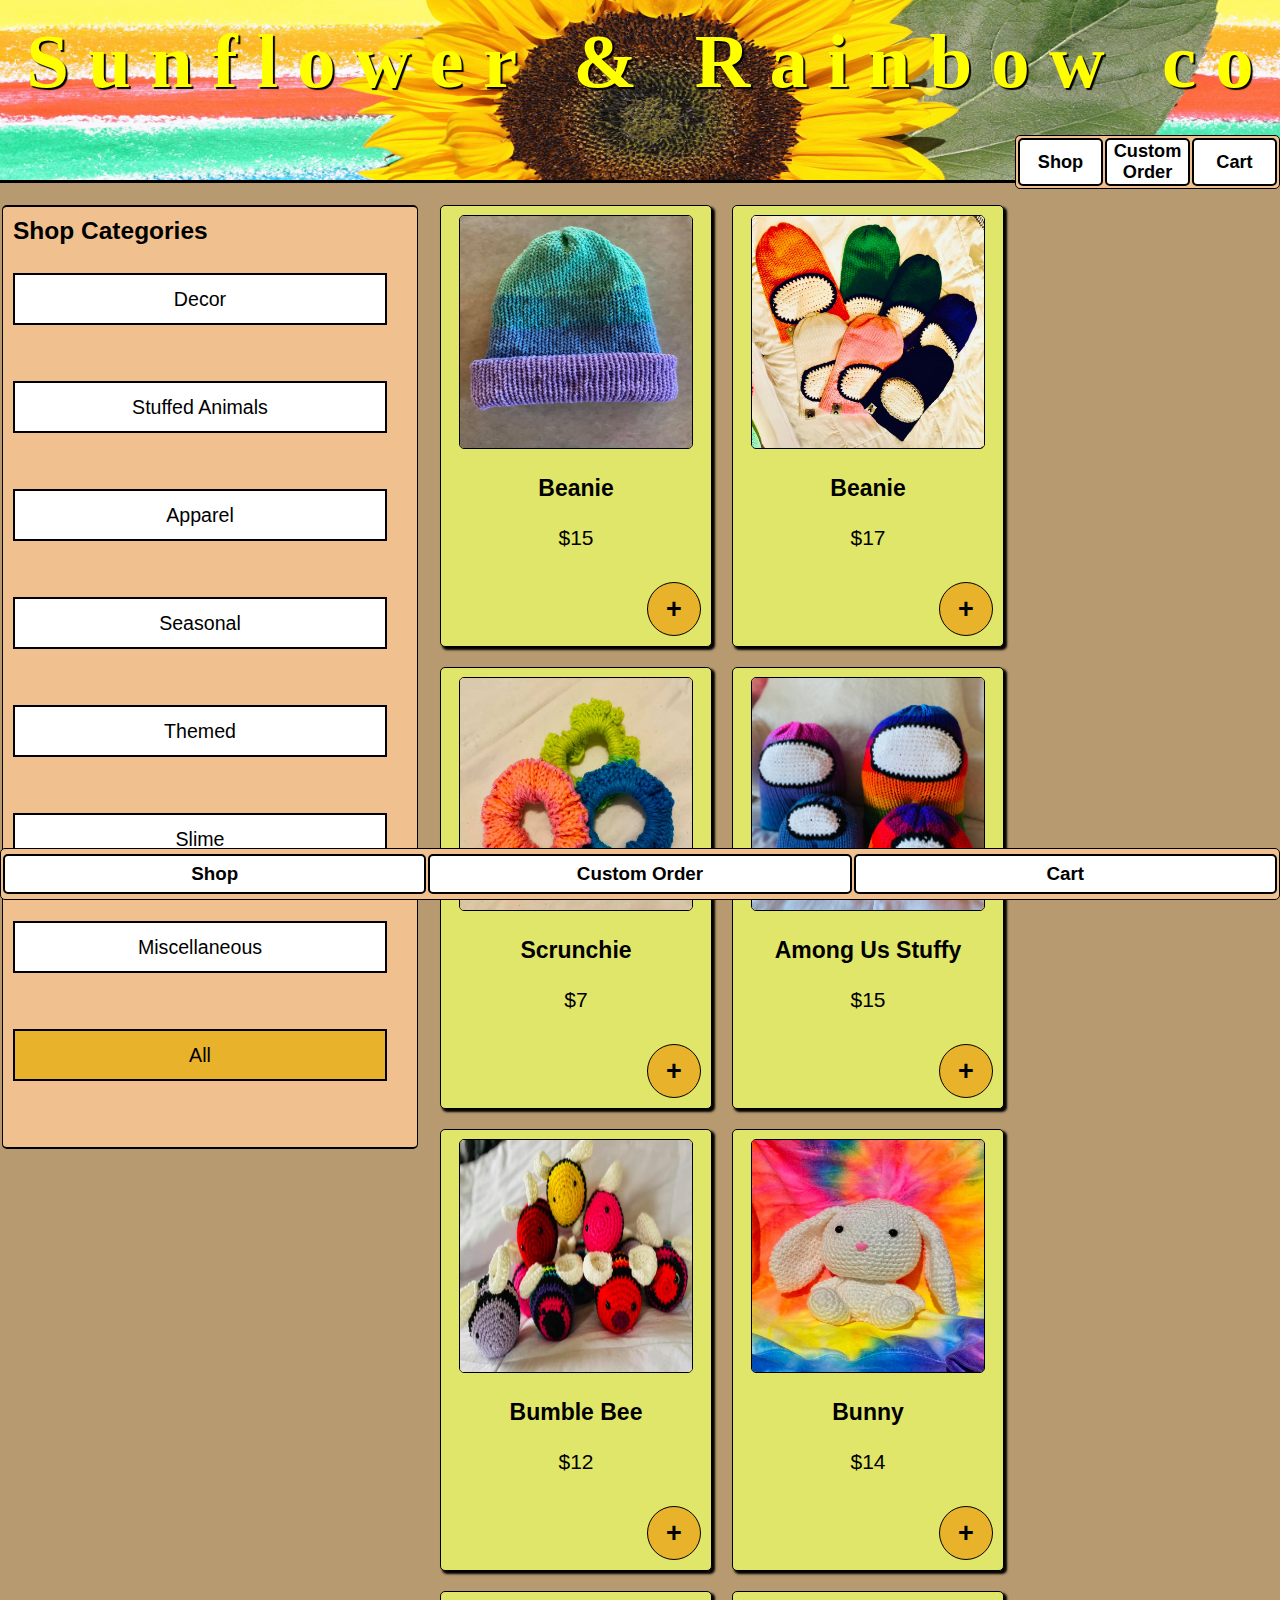
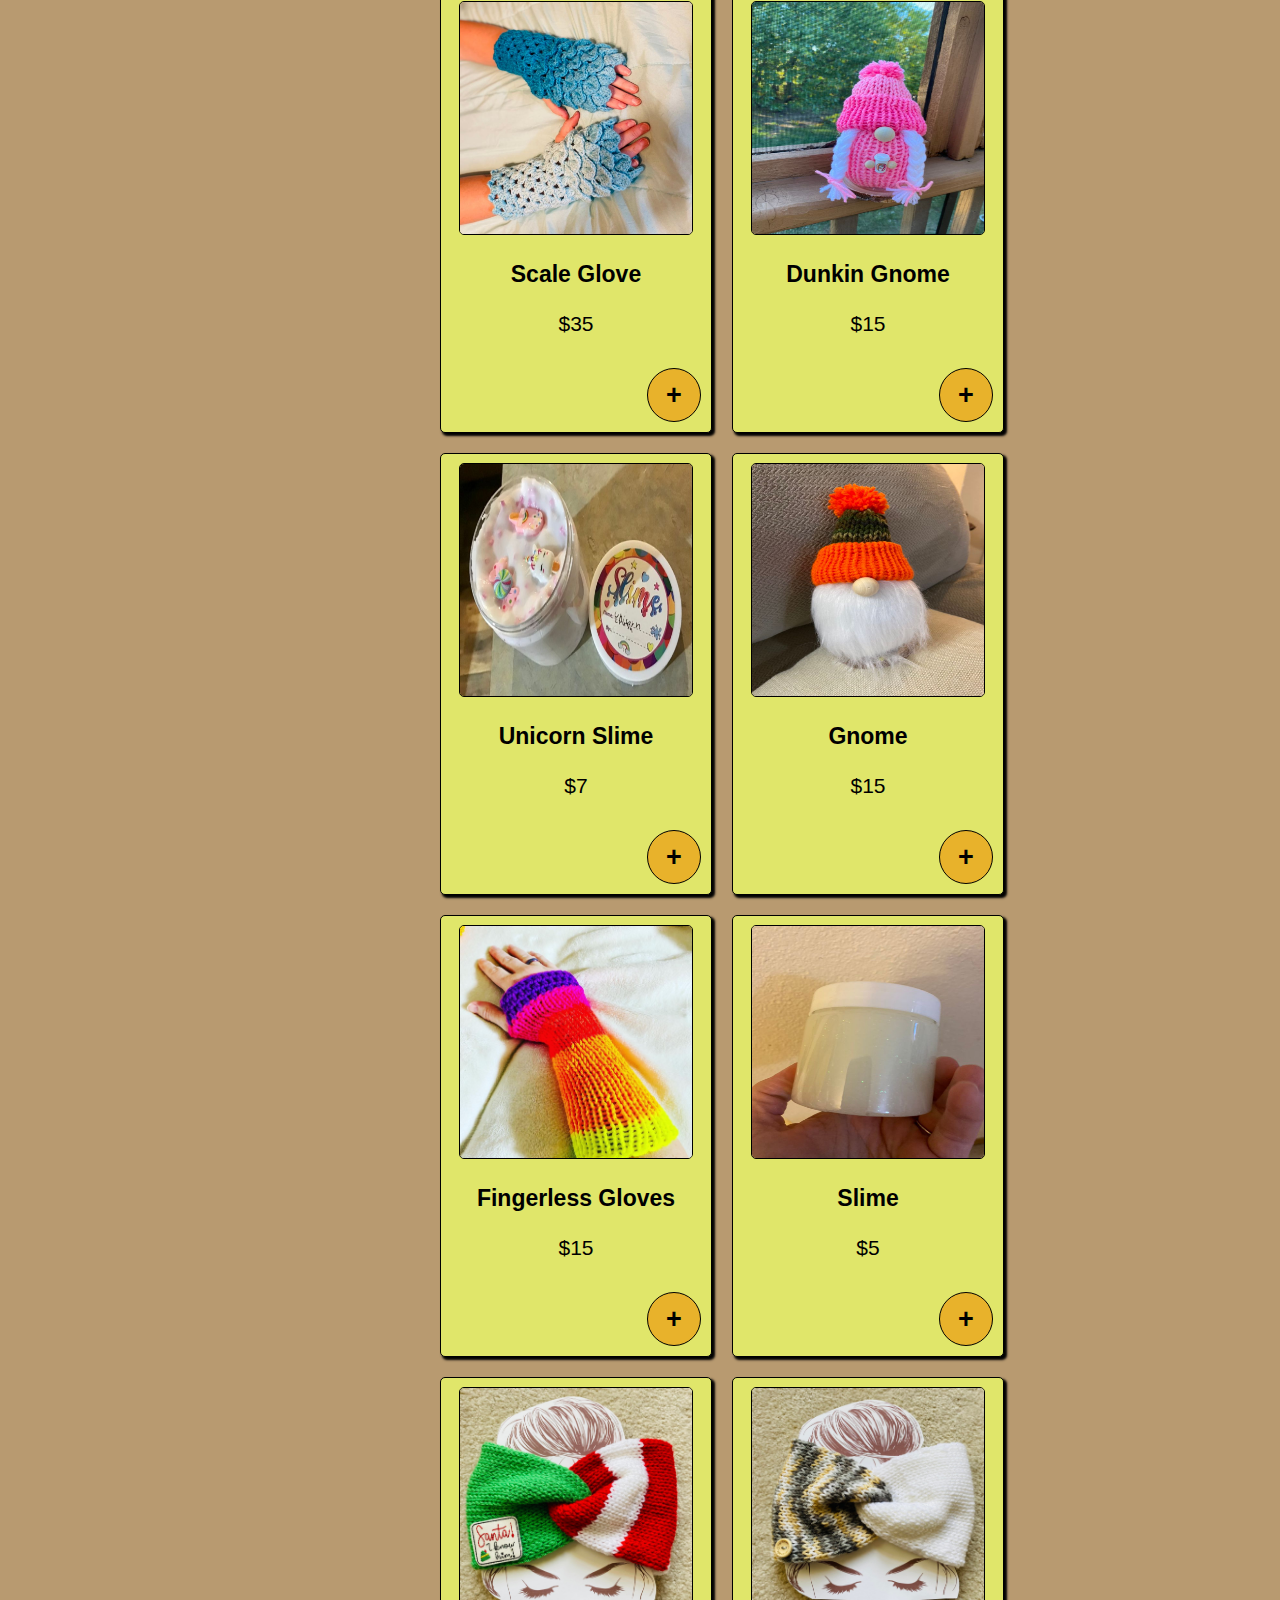
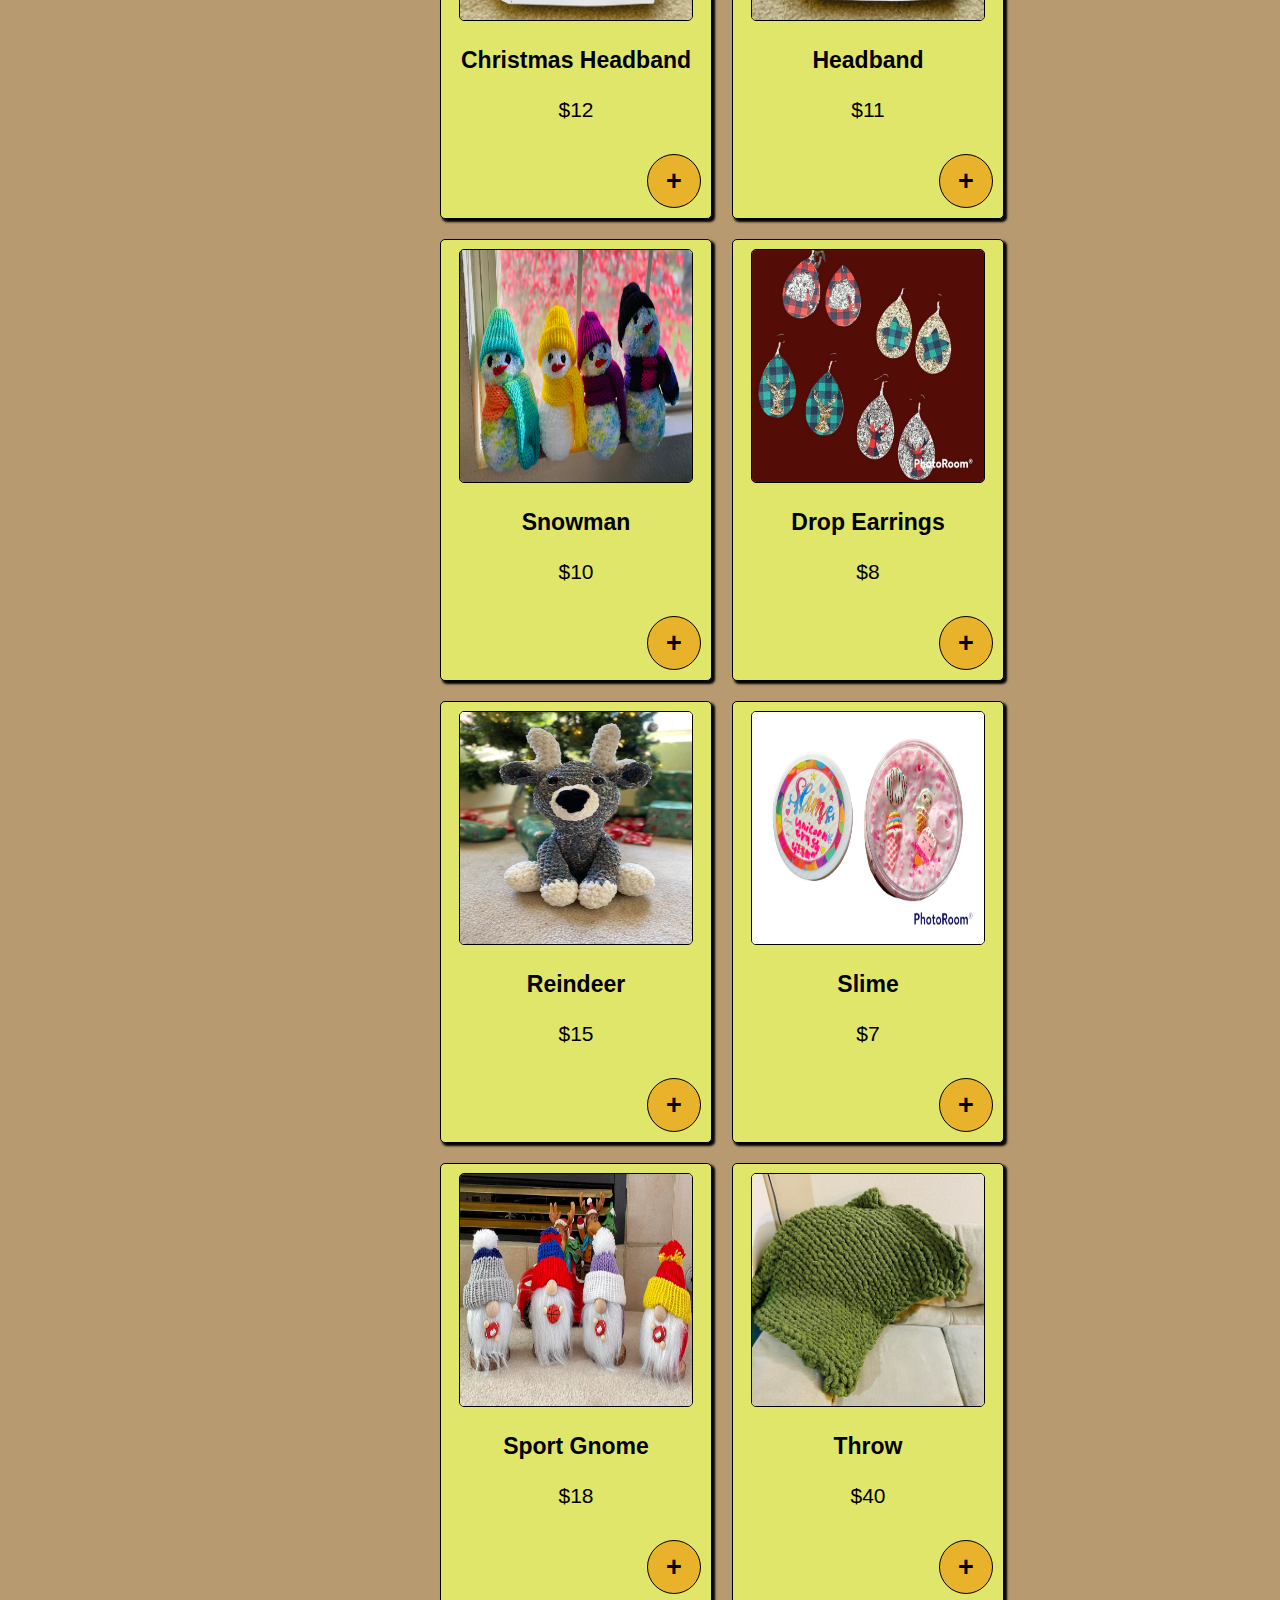
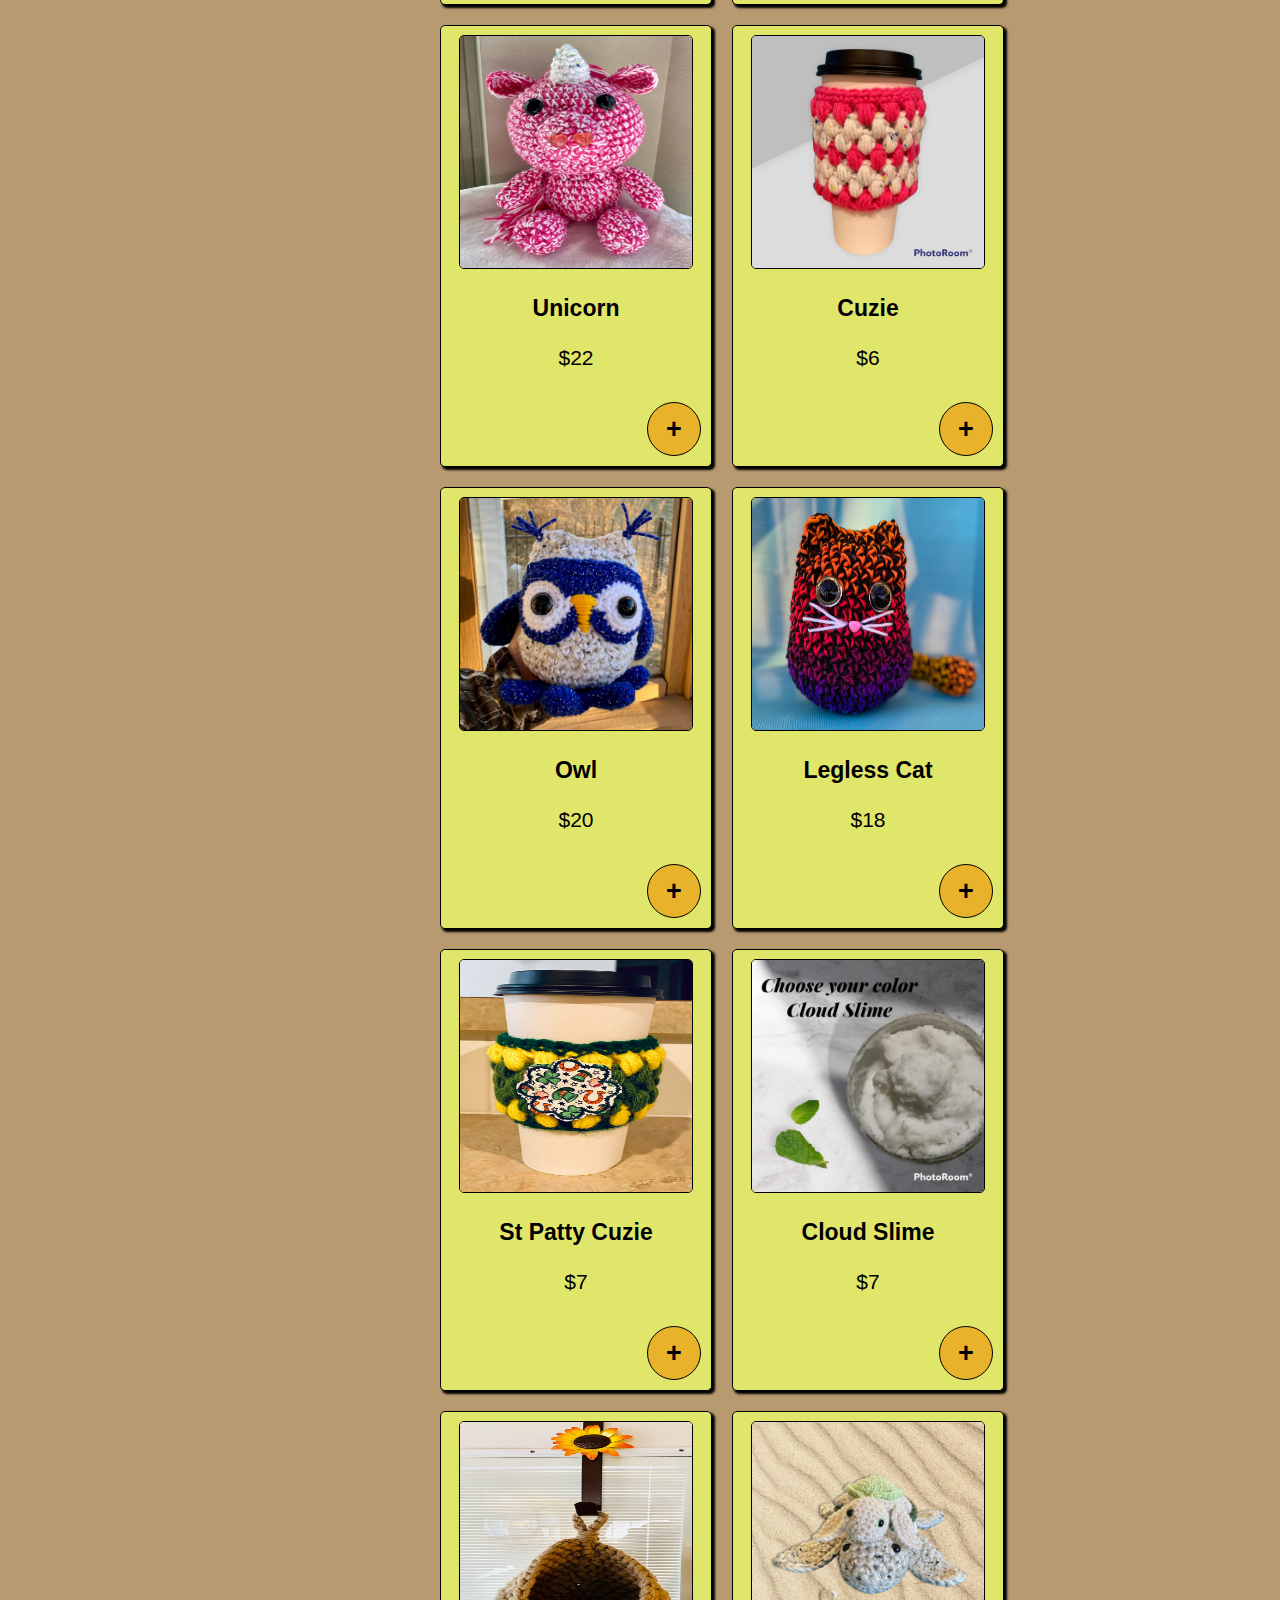
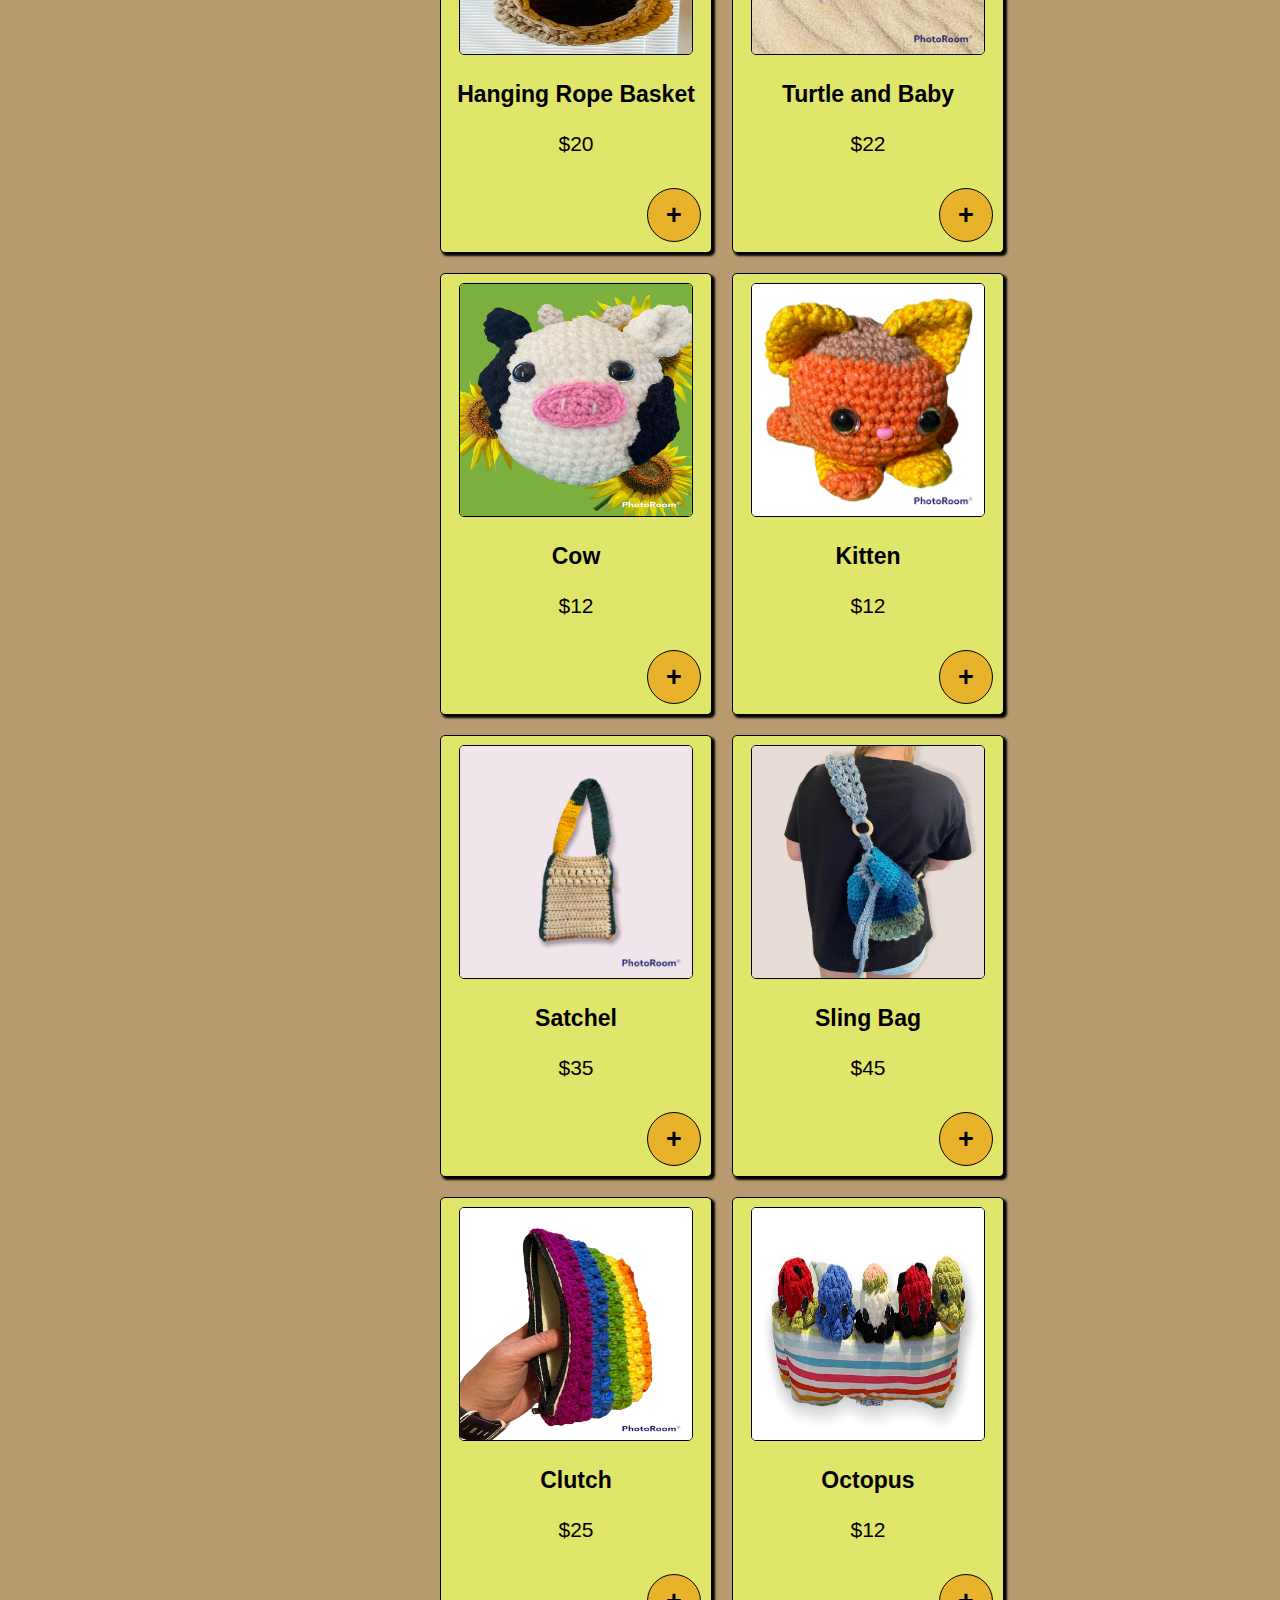
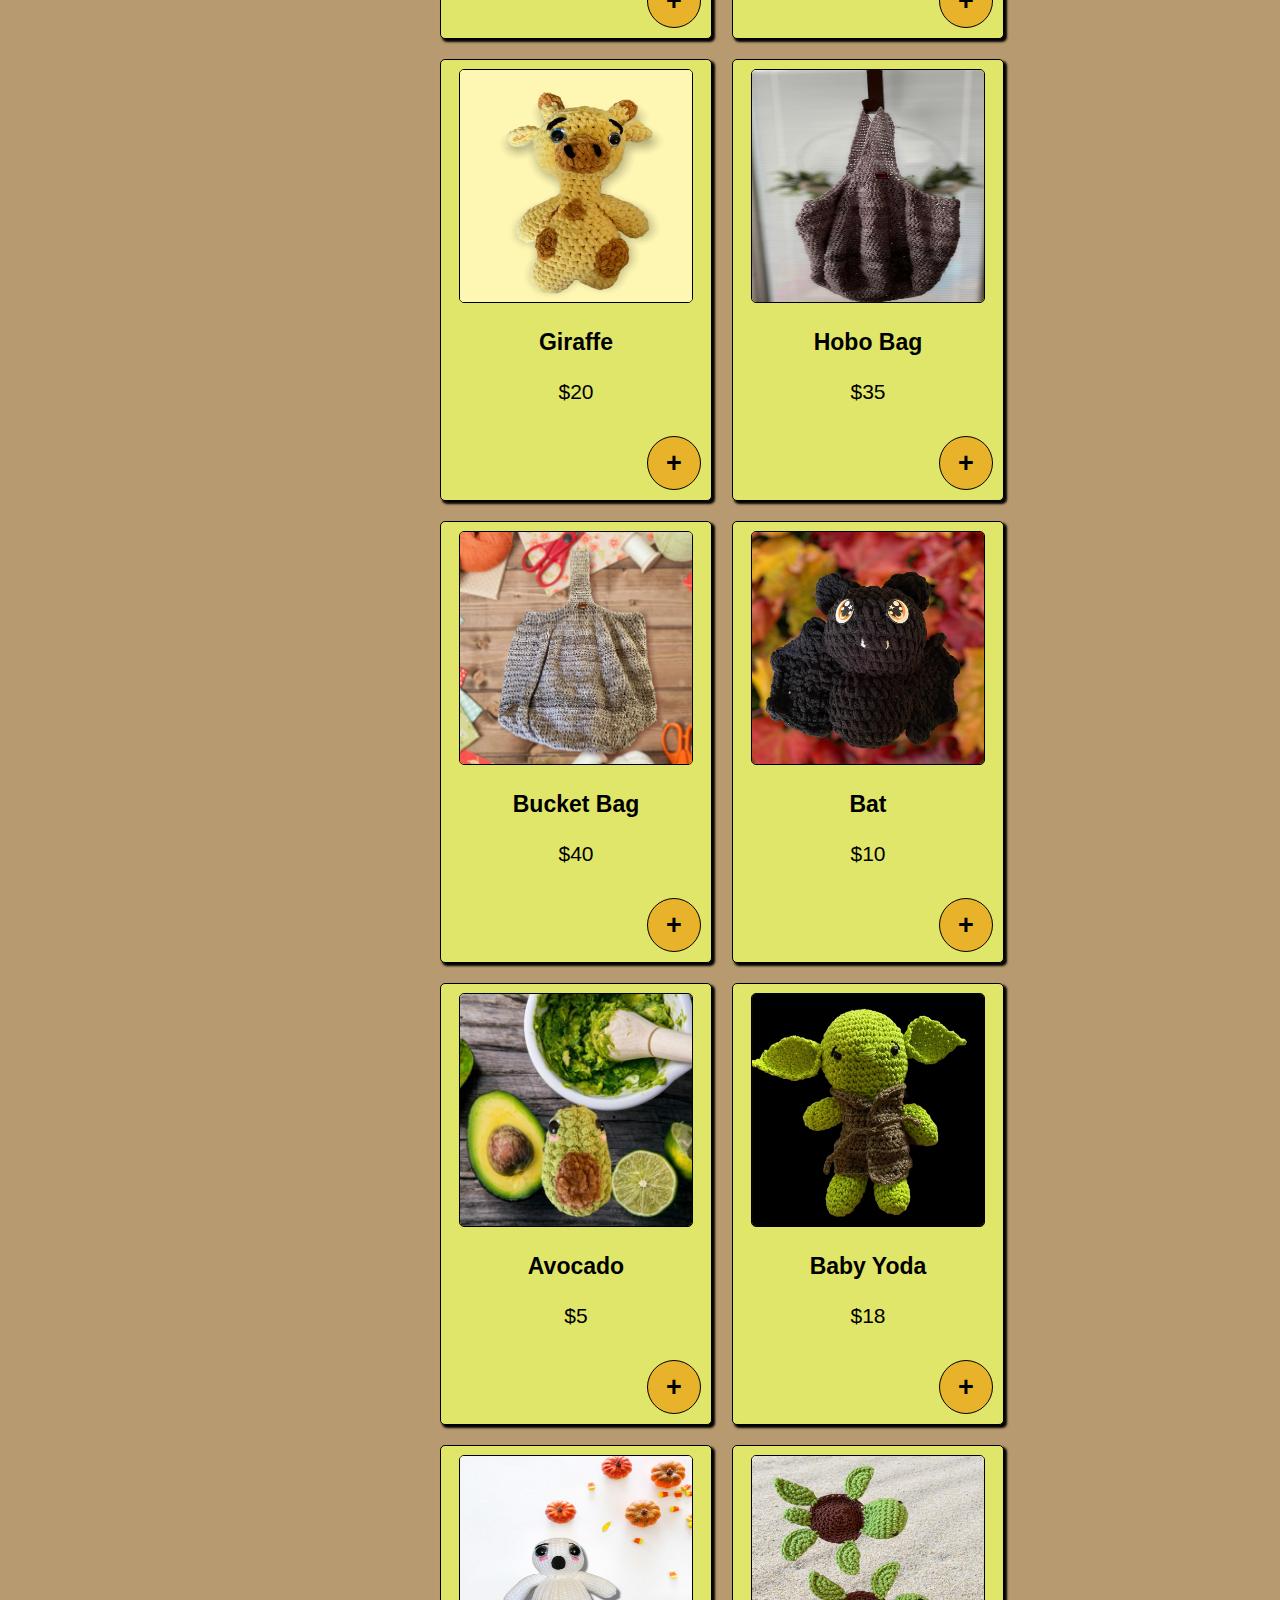
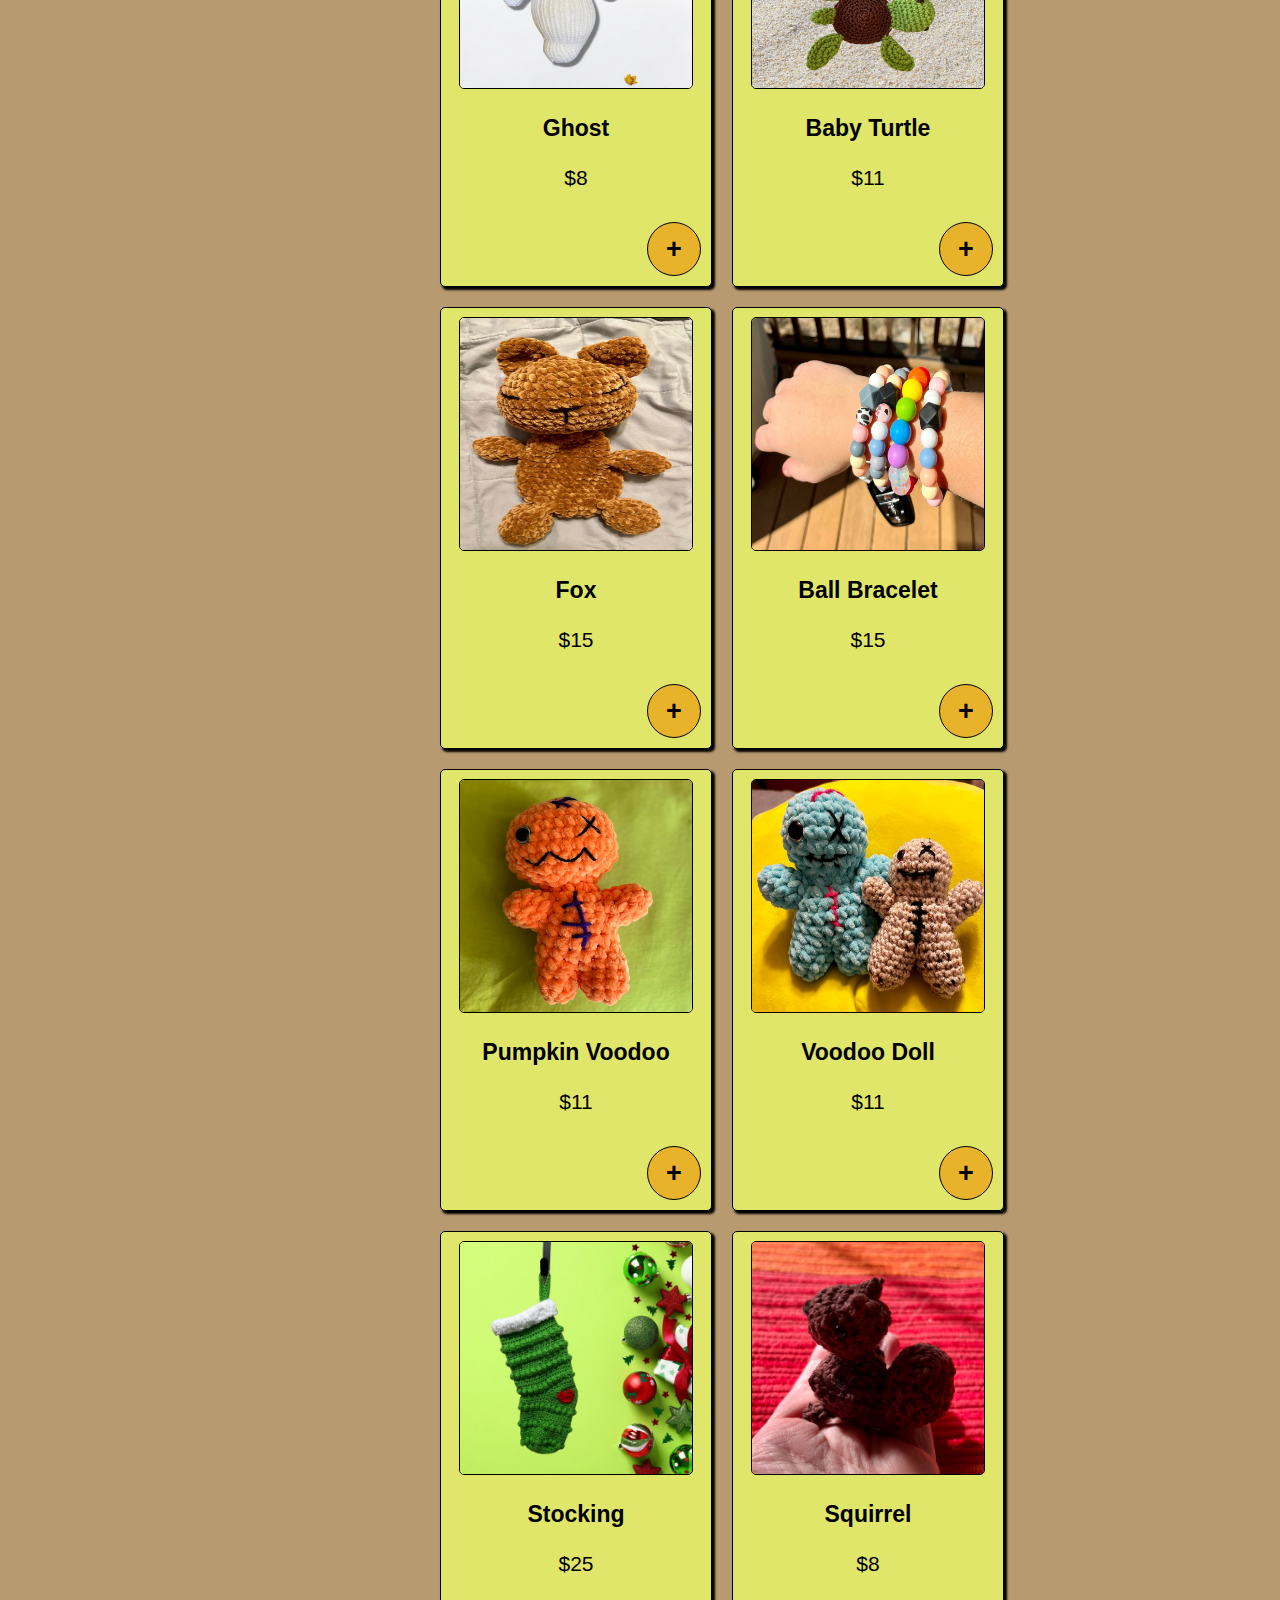
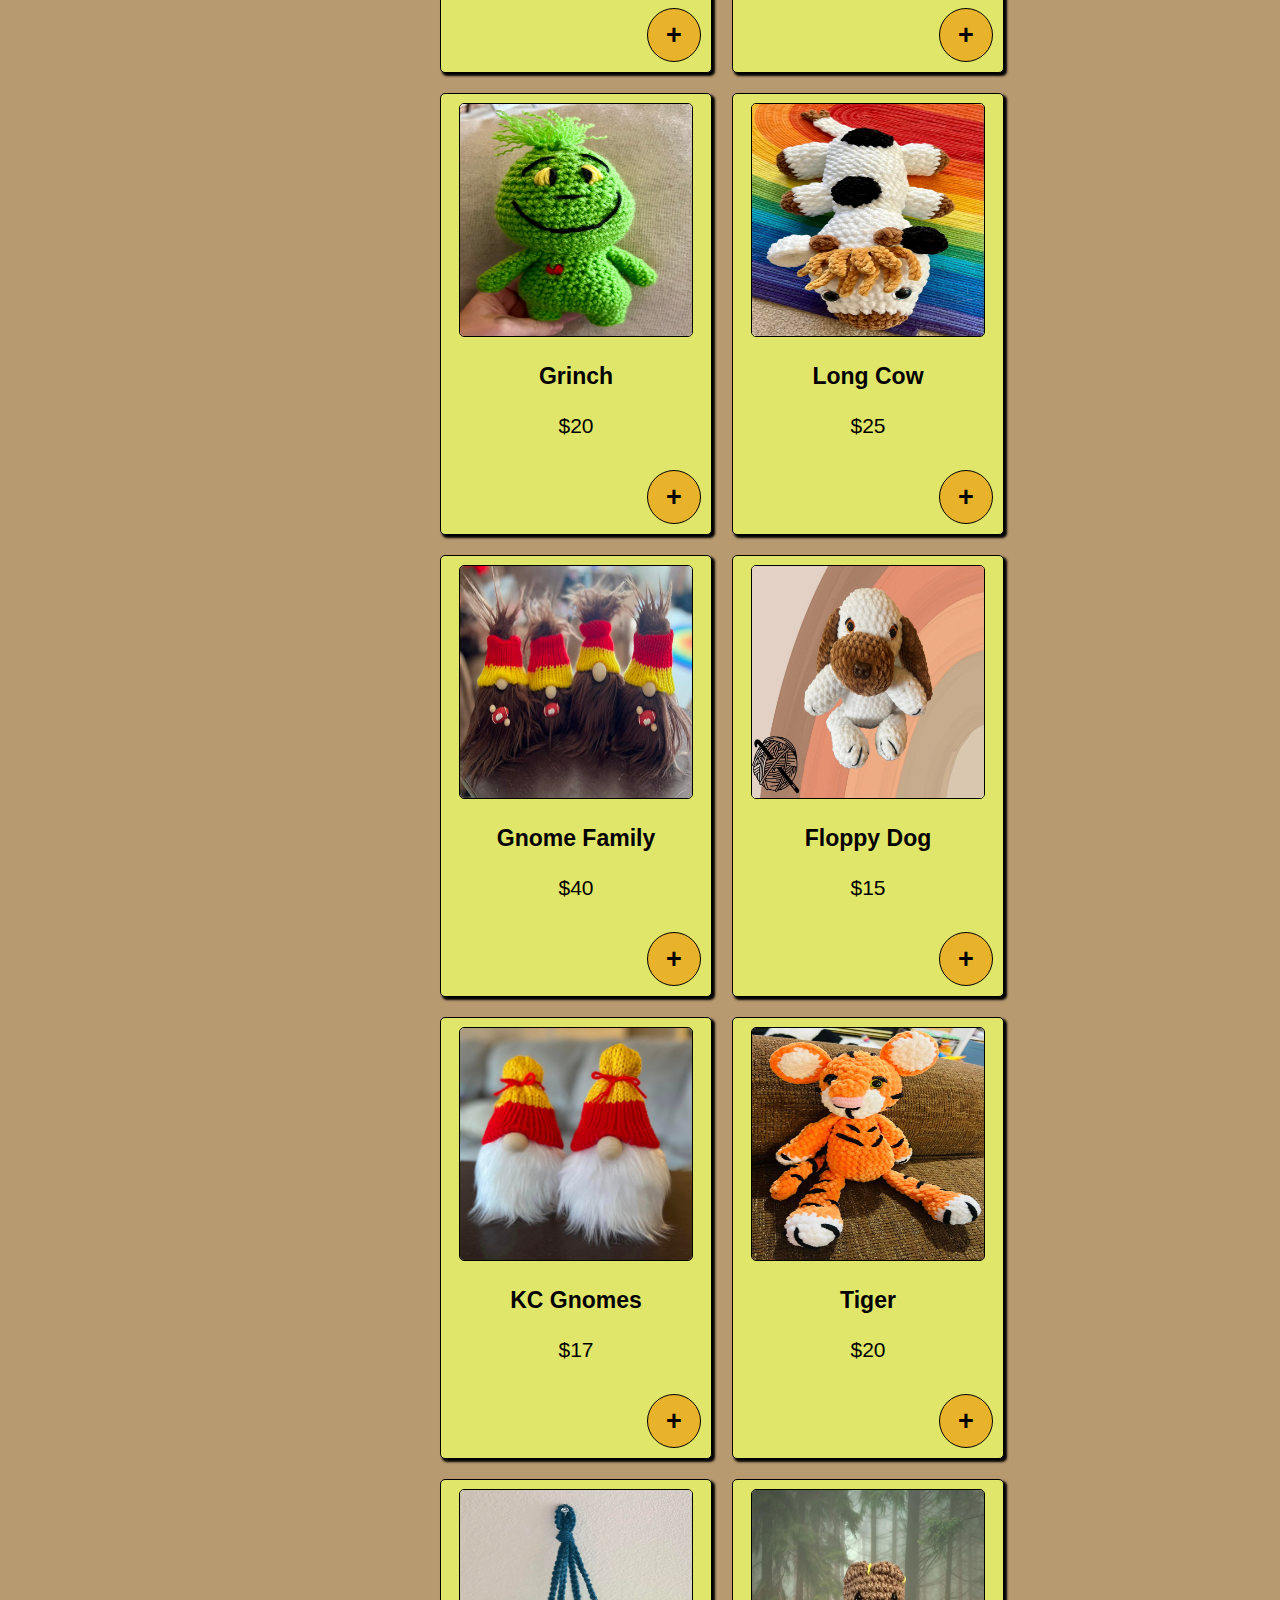
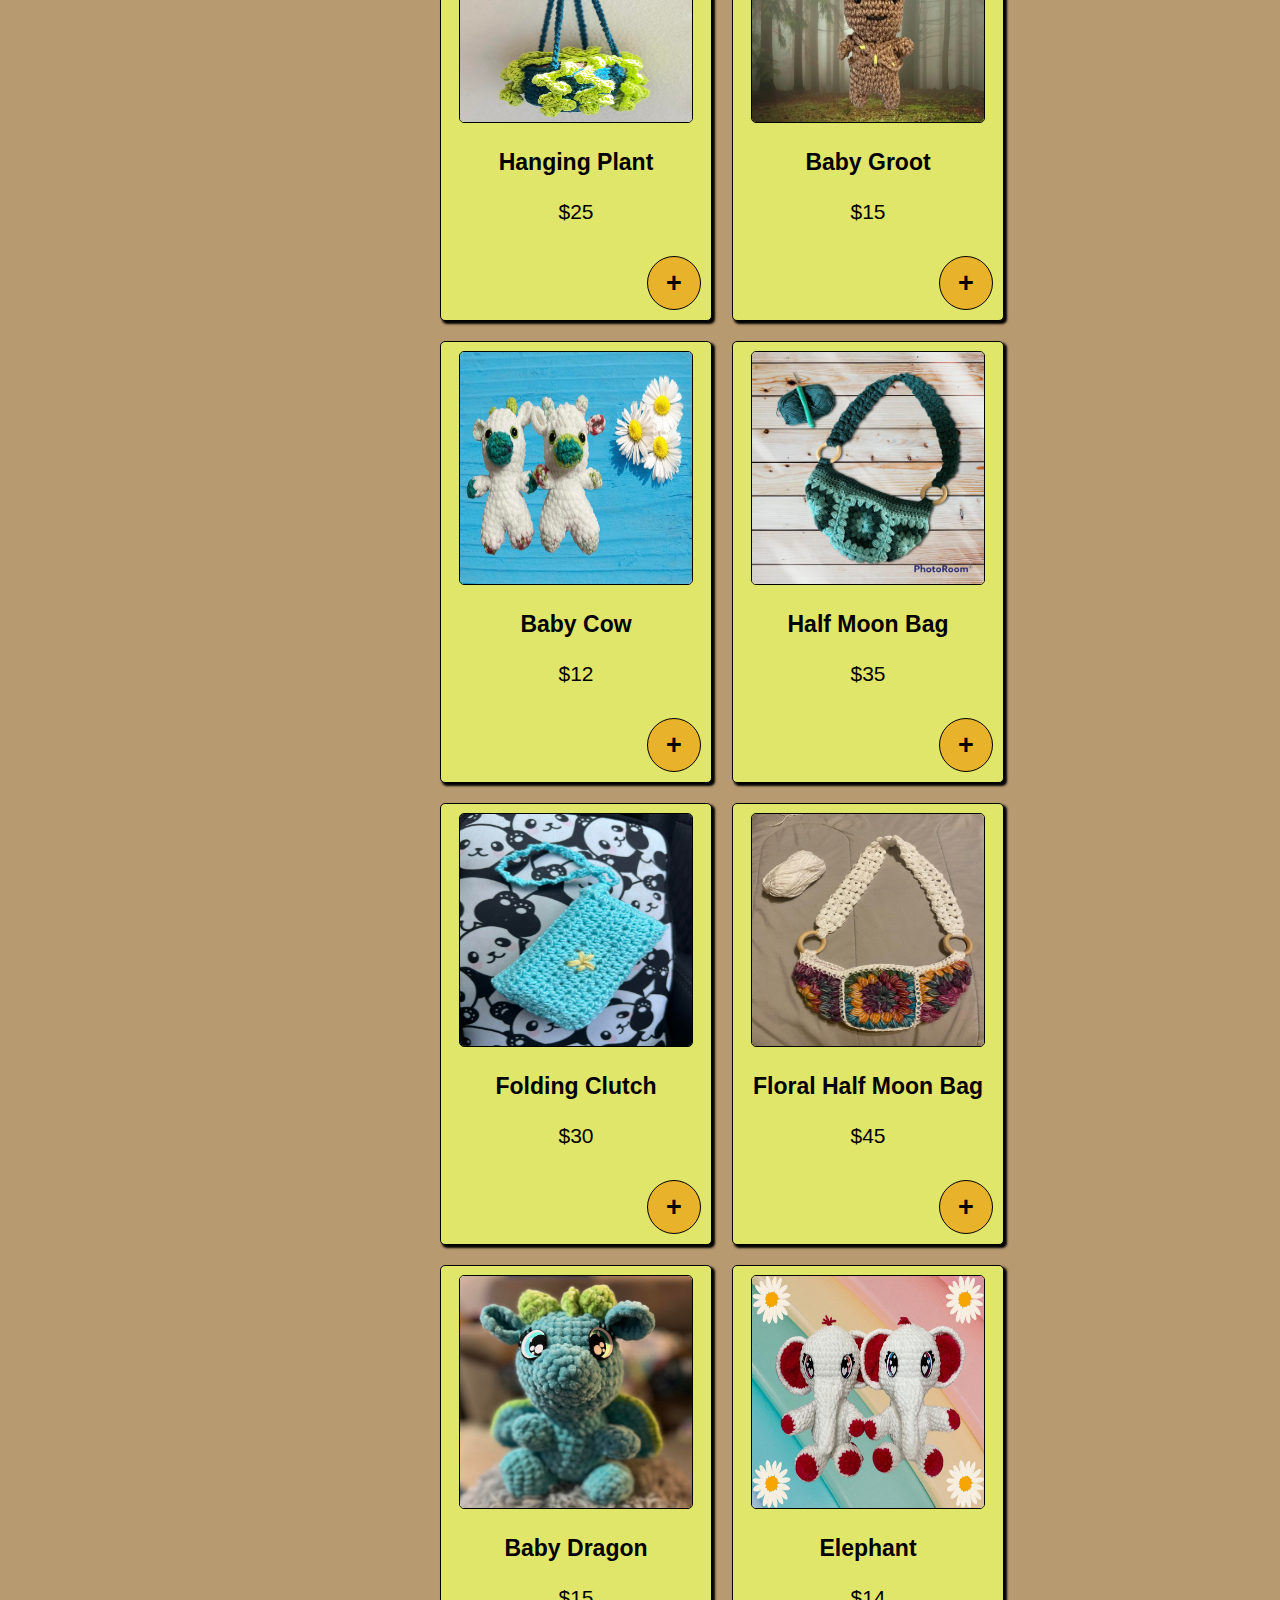
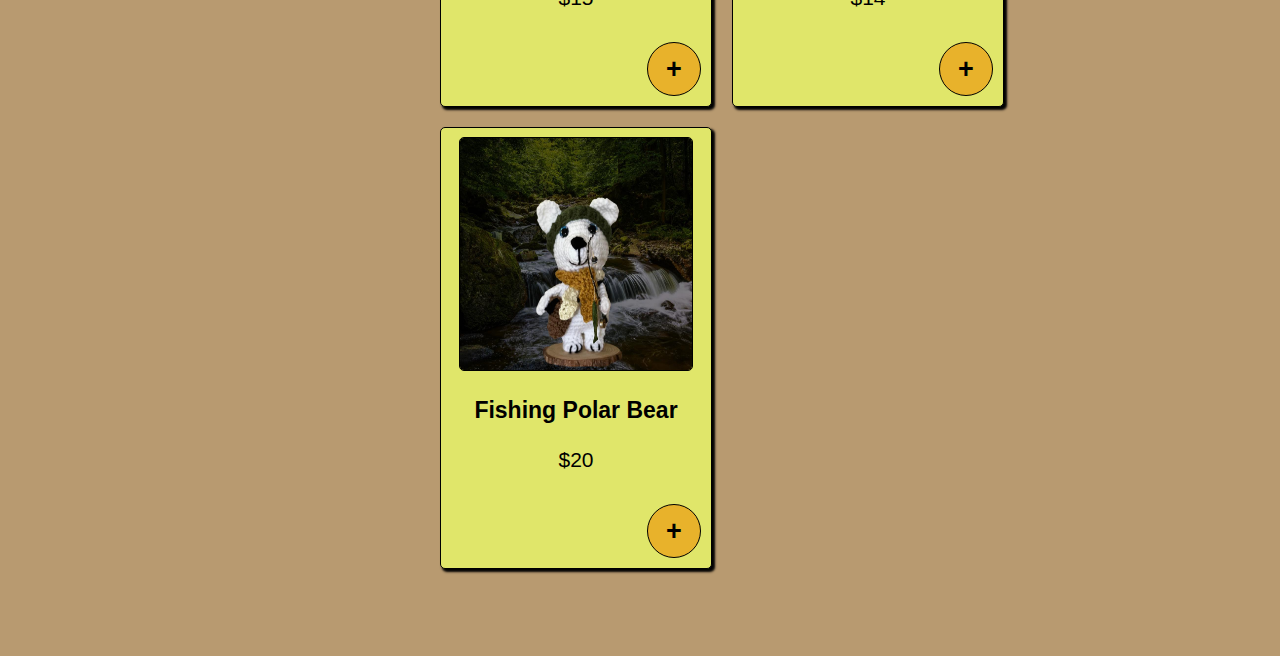
<file: index.html>
<!DOCTYPE html>
<html>
    <head>
        <title>
            Sunflowers & Rainbow Co
        </title>
        <link rel="stylesheet" href="StyleSheets/style1.css">
        <link rel="stylesheet" href="StyleSheets/Header.css">
        <link rel="stylesheet" href="StyleSheets/Category.css">
        <link rel="stylesheet" href="StyleSheets/Cards.css">
        <link rel="stylesheet" href="StyleSheets/Nav.css">
        
    </head>
    <body id="bodyTag">
        <div id="header">
            <img src="Header Image.png" id="headerImage" alt="Sunflower & Rainbow Cover Photo">

            <p id="businessName"> S u n f l o w e r &nbsp; & &nbsp; R a i n b o w &nbsp; c o </p>
        </div>
        <div id="mobileCategoryDiv">
            <div style="width: 100%; text-align: center;">
                <p id="mobileCategoryText">Shop Categories</p>
            </div>
            <button class="categoryName" id="mDecor" onclick="filterCategories('Decor')">Decor</button>
            <button class="categoryName" id="mStuffed" onclick="filterCategories('Stuffed')">Stuffed Animals</button>
            <button class="categoryName" id="mApparel" onclick="filterCategories('Apparel')">Apparel</button>
            <button class="categoryName" id="mSeasonal" onclick="filterCategories('Seasonal')">Seasonal</button>
            <button class="categoryName" id="mThemed" onclick="filterCategories('Themed')">Themed</button>
            <button class="categoryName" id="mSlime" onclick="filterCategories('Slime')">Slime</button>
            <button class="categoryName" id="mMisc" onclick="filterCategories('Misc')">Misc</button>
            <button class="categoryName" id="mAll" onclick="filterCategories()" style="background-color: var(--buttonColor)">All</button>
                            
        </div>
        <table style="width: 100%; height: auto;">
            <tr>
                <td style="width: 20vw; vertical-align: top; min-width: 150px;" id="categoryCell">
                    <div id="categorySpace">
                        <p id="categoryText">
                            Shop Categories
                            <br><br>
                            <button class="categoryName" id="Decor" onclick="filterCategories('Decor')">Decor</button><br><br>
                            <button class="categoryName" id="Stuffed" onclick="filterCategories('Stuffed')">Stuffed Animals</button><br><br>
                            <button class="categoryName" id="Apparel" onclick="filterCategories('Apparel')">Apparel</button><br><br>
                            <button class="categoryName" id="Seasonal" onclick="filterCategories('Seasonal')">Seasonal</button><br><br>
                            <button class="categoryName" id="Themed" onclick="filterCategories('Themed')">Themed</button><br><br>
                            <button class="categoryName" id="Slime" onclick="filterCategories('Slime')">Slime</button><br><br>
                            <button class="categoryName" id="Misc" onclick="filterCategories('Misc')">Miscellaneous</button><br><br>
                            <button class="categoryName" id="All" onclick="filterCategories()" style="background-color: var(--buttonColor)">All</button><br><br>
                            
                            
                        </p>
                    </div>
                </td>
                <td style="vertical-align: top;">
                    <div id="productSpace" class="FlexBox"></div>
                </td>
            </tr>
        </table>
        <div style="height: calc(5vh + 40px);"></div>
        <div id="navSpace">

        </div>    

    </body>
    <script src="ScriptSheets/Products.js"></script>
    
    <script src="ScriptSheets/ShoppingCart.js"></script>
    <script src="ScriptSheets/Cards.js"></script>
    <script src="ScriptSheets/Category.js"></script>
    <script src="ScriptSheets/General.js"></script>
    <script src="ScriptSheets/Nav.js"></script>
    <script>
        setNavigation("Shop")
        document.getElementById("bottomNav").style.position="fixed"
        document.getElementById("bottomNav").style.bottom="0"
    </script>
    
    
</html>
</file>
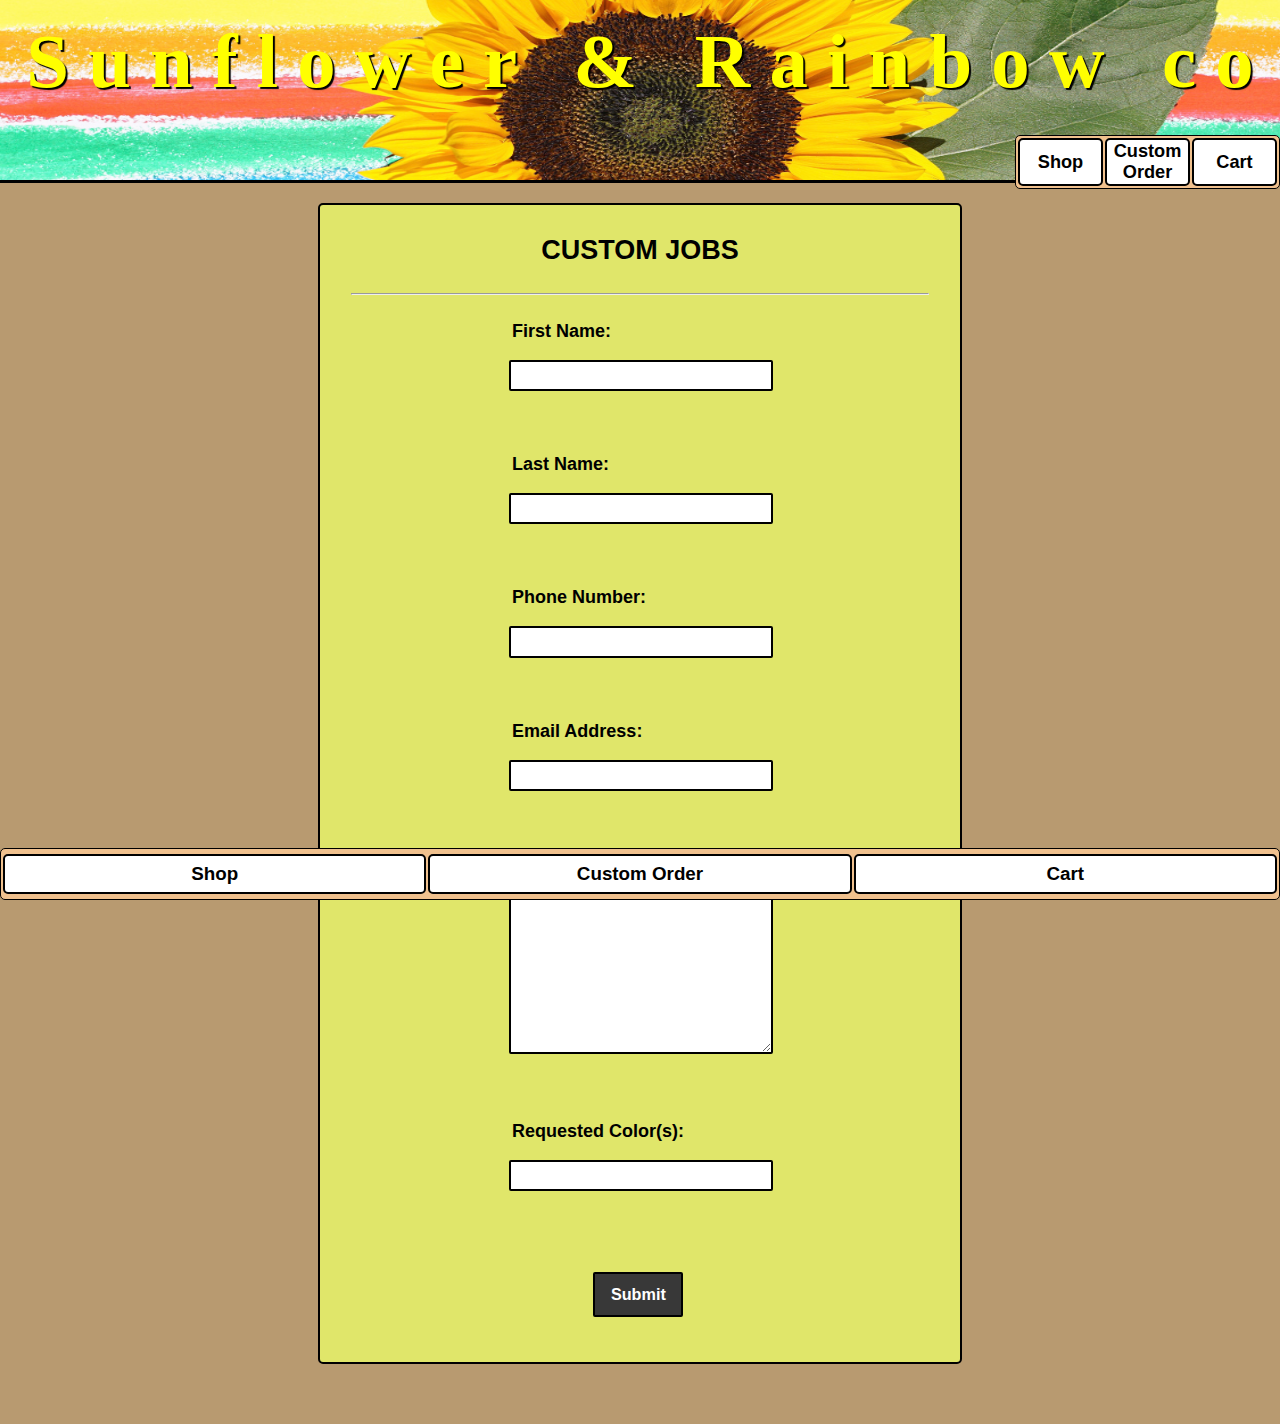
<file: CustomJob.html>
<!DOCTYPE html>

<html>
    <head>
        <title>
            Sunflowers & Rainbow Co
        </title>
        <link rel="stylesheet" href="StyleSheets/style1.css">
        <link rel="stylesheet" href="StyleSheets/Header.css">
        <link rel="stylesheet" href="StyleSheets/Nav.css">
        <link rel="stylesheet" href="StyleSheets/Customs.css">
    </head>
    <body>
        <div id="header">
            <img src="Header Image.png" id="headerImage" alt="Sunflower & Rainbow Cover Photo">
            <p id="businessName"> S u n f l o w e r &nbsp; & &nbsp; R a i n b o w &nbsp; c o </p>
        </div>

        <div id="jobFormDiv">
            <p style="margin-top: 0; font-size: 3vh; font-weight: bold;">CUSTOM JOBS</p>
            <hr><br>
            <form onsubmit="return validateForm()" action="https://docs.google.com/forms/u/0/d/e/1FAIpQLSe1efJqasMKhrFfntPqVUhHT7imhRNBTJI81FLCV0XFjOu1uQ/formResponse" method="post">
                <div id="centeringForm">
                    <label for="entry.307685616">First Name: </label><br>
                    <input type="text" name="entry.307685616" required><br><br>

                    <label for="entry.150634824">Last Name: </label><br>
                    <input type="text" name="entry.150634824" required><br><br>

                    <label for="entry.497333797">Phone Number: </label><br>
                    <input type="tel" name="entry.497333797" id="ph"  onchange="formatPhoneNumber()" required><br><br>

                    <label for="entry.1919982919">Email Address:</label><br>
                    <input type="email" id="em" name="entry.1919982919" required><br><br>

                    <label for="entry.425402346">Job Description:</label><br>
                    <textarea name="entry.425402346" maxlength="300" required></textarea><br><br>

                    <label for="entry.1230415659">Requested Color(s):</label><br>
                    <input type="text" name="entry.1230415659" required><br><br>
                </div>
                <input type="submit" value="Submit">
            </form>
        </div>
        <div style="height: 60px;"></div>
        <div id="navSpace"></div>

    </body>
    <script src="ScriptSheets/ShoppingCart.js"></script>
    <script src="ScriptSheets/Nav.js"></script>
    <script>
        setNavigation("Custom Order")
        document.getElementById("bottomNav").style.position="fixed"
        document.getElementById("bottomNav").style.bottom="0"

        function validateForm() {

            if (!validatePhone()) {
                document.getElementById("ph").focus()
                return false
            }
            
            if (!validateEmail()) {
                document.getElementById("em").focus()
                return false
            }
            
        }
        function validatePhone() {
            const ph=document.getElementById("ph")
            let initial=ph.value
            let numbersOnly=""
            for(var i=0;i<initial.length;i++) {
                if (!isNaN(Number(initial[i]))) {
                    numbersOnly+=initial[i]
                }
            }
            if (numbersOnly.length!=10) {
                alert("Please enter a valid phone number (including area code)")
                return false
            }
            return true
        }
        function validateEmail() {
            const email=document.getElementById("em").value
            const i1=email.indexOf("@")
            console.log(i1)
            if (i1==-1) {
                alert("Please enter a valid email")
                return false
            }
            const sub=email.substring(i1)
            console.log(sub)
            if (sub.indexOf(".")==-1) {
                alert("Please enter a valid email")
                return false
            }

            return true
        }

        function formatPhoneNumber(){
            const ph=document.getElementById("ph")
            let initial=ph.value
            let numbersOnly=""
            let formatted=""
            for(var i=0;i<initial.length;i++) {
                if (!isNaN(Number(initial[i]))) {
                    numbersOnly+=initial[i]
                }
            }
            if (numbersOnly.length>=3) {
                formatted="("+numbersOnly.substring(0,3)+")"
                if (numbersOnly.length>=6) {
                    formatted+=numbersOnly.substring(3,6)+"-"
                    if (numbersOnly.length>6) {
                        formatted+=numbersOnly.substring(6)
                    }

                }
                else {
                    formatted+=numbersOnly.substring(3)
                }

            }
            else {
                formatted=numbersOnly
            }
            ph.value=formatted
            return initial;
            
        }
    </script>
</html>
</file>
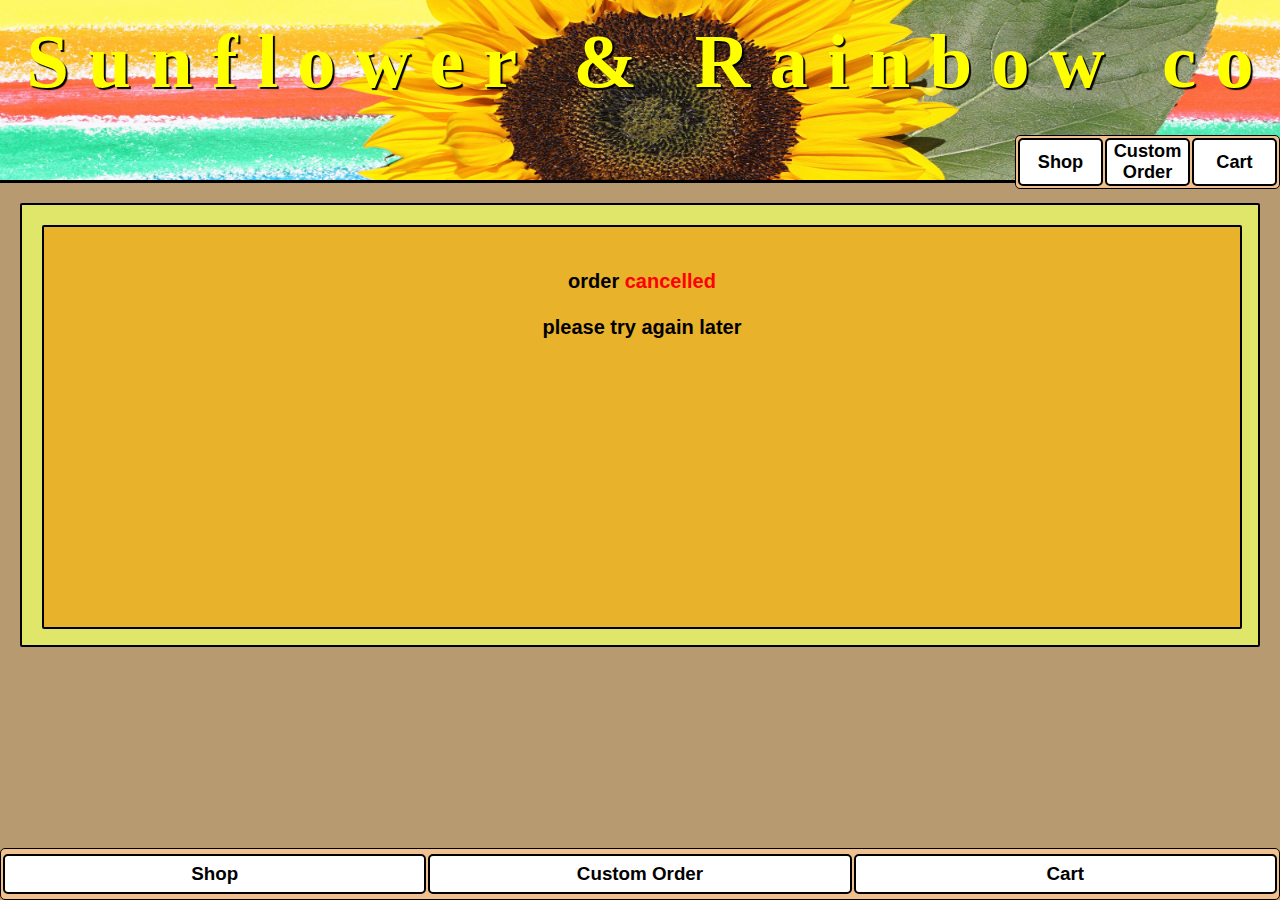
<file: Failure.html>
<!DOCTYPE html>
<html>
    <head>
        <title>
            Sunflowers & Rainbow Co
        </title>
        <link rel="stylesheet" href="StyleSheets/style1.css">
        <link rel="stylesheet" href="StyleSheets/Header.css">
        <link rel="stylesheet" href="StyleSheets/Nav.css">
        <link rel="stylesheet" href="StyleSheets/Messages.css">
    </head>
    <body>
        <div id="header">
            <img src="Header Image.png" id="headerImage" alt="Sunflower & Rainbow Cover Photo">
            <p id="businessName"> S u n f l o w e r &nbsp; & &nbsp; R a i n b o w &nbsp; c o </p>
        </div>


        <div class="messageBoard">
            <div class="messageSpace">
                <p>
                    <br>
                    order <span  style="color: red">cancelled</span><br><br>
                    please try again later
                </p>
            </div>
        </div>


        <div id="navSpace"></div>
        <script src="ScriptSheets/ShoppingCart.js"></script>
        <script src="ScriptSheets/Nav.js"></script>
        <script>
            setNavigation()
            document.getElementById("bottomNav").style.position="fixed"
            document.getElementById("bottomNav").style.bottom="0"
        </script>
    </body>
</html>
</file>
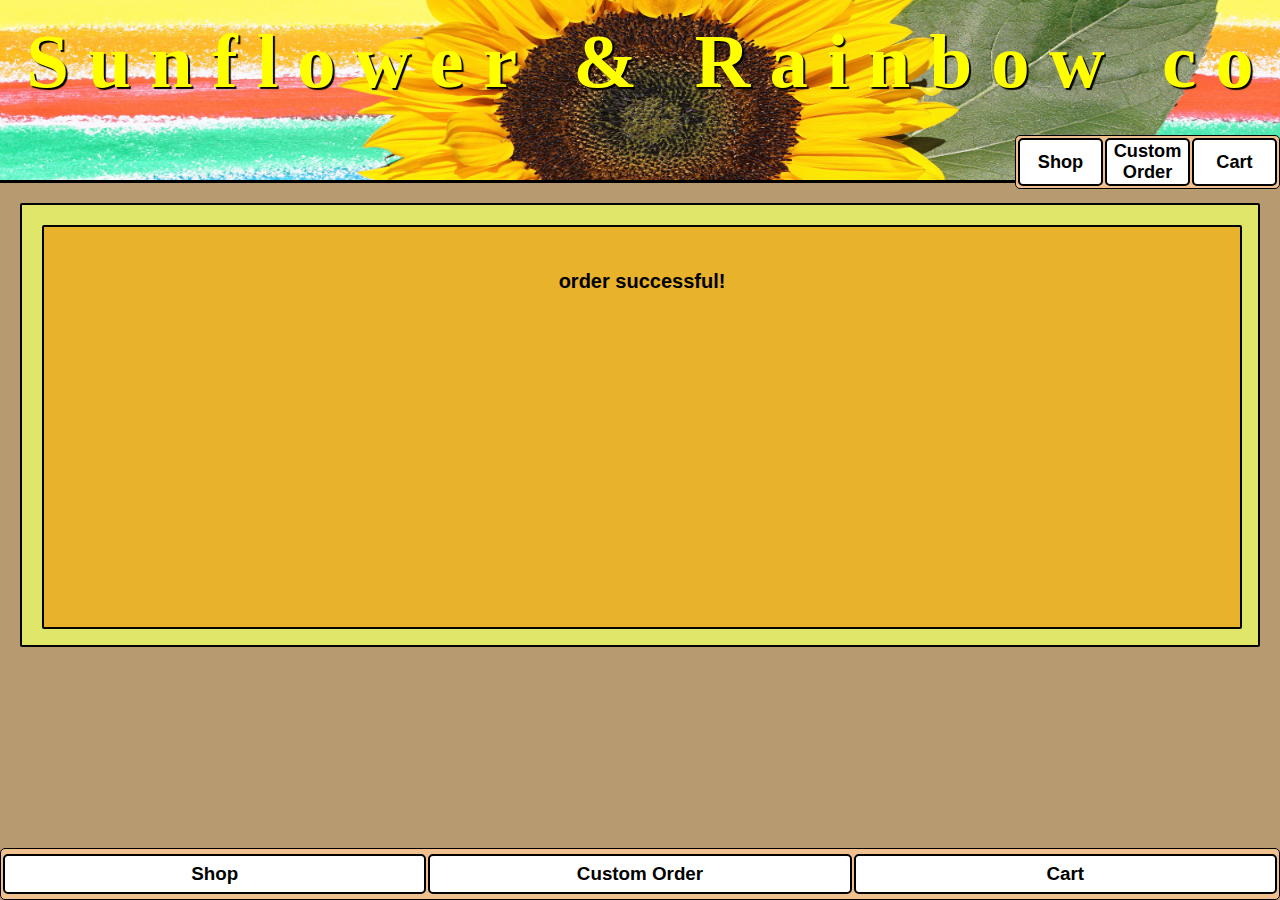
<file: Success.html>
<!DOCTYPE html>
<html>
    <head>
        <title>
            Sunflowers & Rainbow Co
        </title>
        <link rel="stylesheet" href="StyleSheets/style1.css">
        <link rel="stylesheet" href="StyleSheets/Header.css">
        <link rel="stylesheet" href="StyleSheets/Nav.css">
        <link rel="stylesheet" href="StyleSheets/Messages.css">
    </head>
    <body>
        <div id="header">
            <img src="Header Image.png" id="headerImage" alt="Sunflower & Rainbow Cover Photo">
            <p id="businessName"> S u n f l o w e r &nbsp; & &nbsp; R a i n b o w &nbsp; c o </p>
        </div>


        <div class="messageBoard">
            <div class="messageSpace">
                <p>
                    <br>
                    order successful!
                </p>
            </div>
        </div>


        <div id="navSpace"></div>
        <script src="ScriptSheets/ShoppingCart.js"></script>
        <script src="ScriptSheets/Nav.js"></script>
        <script>
            setNavigation()
            document.getElementById("bottomNav").style.position="fixed"
            document.getElementById("bottomNav").style.bottom="0"
        </script>
    </body>
</html>
</file>
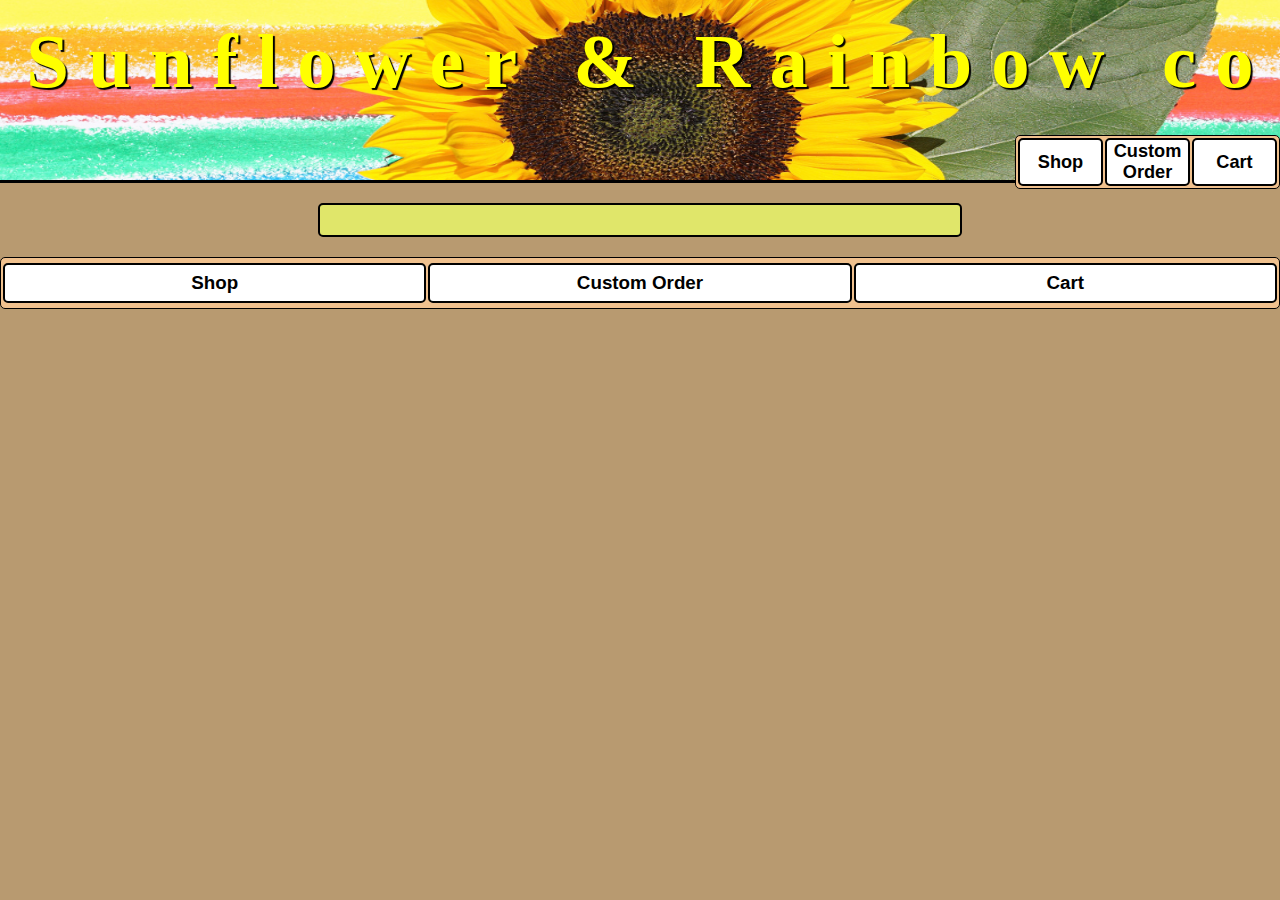
<file: HTML/CustomJob.html>
<!DOCTYPE html>

<html>
    <head>
        <title>
            Sunflowers & Rainbow Co
        </title>
        <link rel="stylesheet" href="../StyleSheets/style1.css">
        <link rel="stylesheet" href="../StyleSheets/Header.css">
        <link rel="stylesheet" href="../StyleSheets/Nav.css">
        <link rel="stylesheet" href="../StyleSheets/Customs.css">
    </head>
    <body>
        <div id="header">
            <img src="../Header Image.png" id="headerImage" alt="Sunflower & Rainbow Cover Photo">
            <p id="businessName"> S u n f l o w e r &nbsp; & &nbsp; R a i n b o w &nbsp; c o </p>
        </div>

        <div id="jobFormDiv">
            <iframe src="https://docs.google.com/forms/d/e/1FAIpQLSe1efJqasMKhrFfntPqVUhHT7imhRNBTJI81FLCV0XFjOu1uQ/viewform?embedded=true" frameborder="0" marginheight="0" marginwidth="0" id="jobForm">Loading…</iframe>    
        </div>
        
        <div id="navSpace"></div>

    </body>
    <script src="../ScriptSheets/ShoppingCart.js"></script>
    <script src="../ScriptSheets/Nav.js"></script>
    <script>
        setNavigation("Custom Order")
    </script>
</html>
</file>
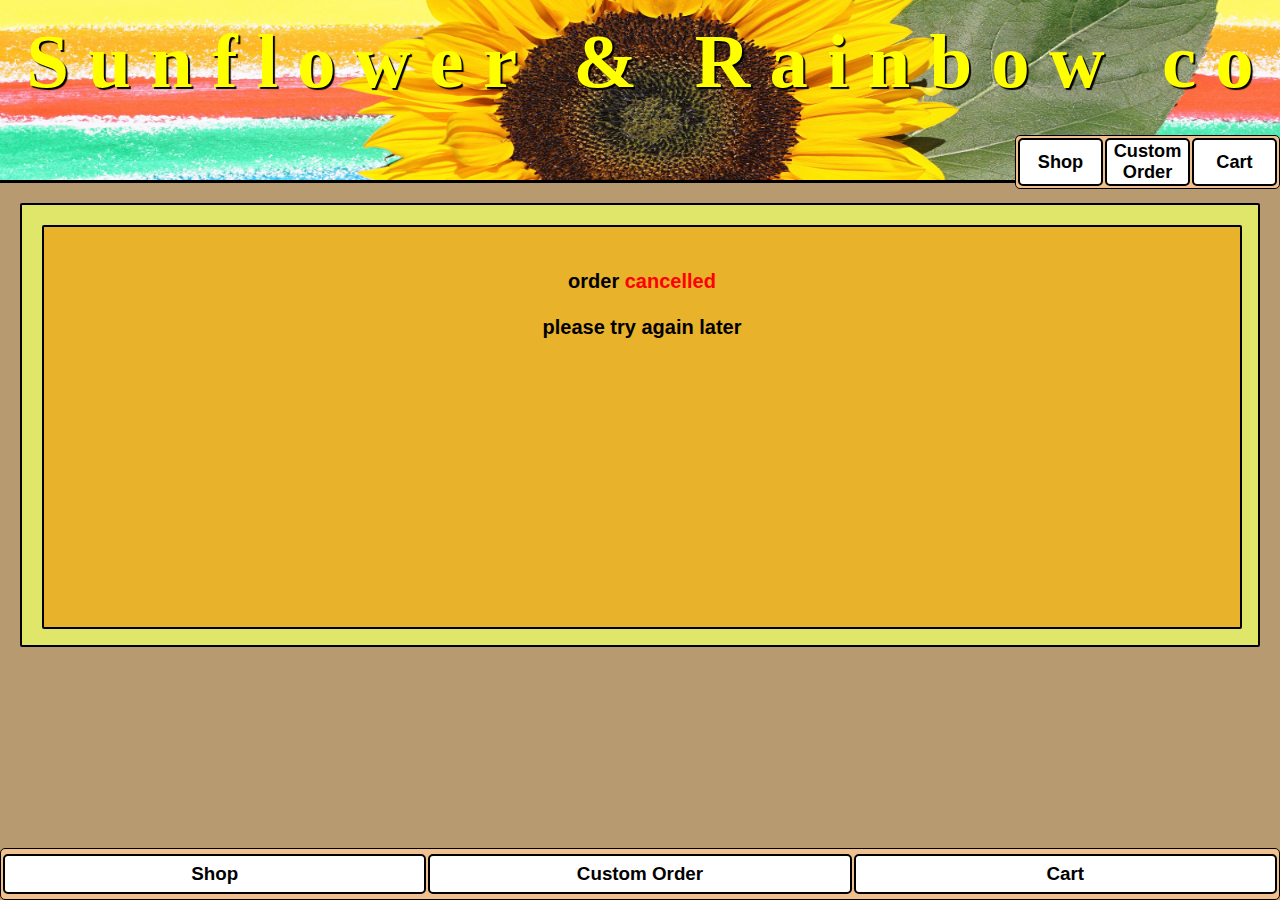
<file: HTML/Failure.html>
<!DOCTYPE html>
<html>
    <head>
        <title>
            Sunflowers & Rainbow Co
        </title>
        <link rel="stylesheet" href="../StyleSheets/style1.css">
        <link rel="stylesheet" href="../StyleSheets/Header.css">
        <link rel="stylesheet" href="../StyleSheets/Nav.css">
        <link rel="stylesheet" href="../StyleSheets/Messages.css">
    </head>
    <body>
        <div id="header">
            <img src="../Header Image.png" id="headerImage" alt="Sunflower & Rainbow Cover Photo">
            <p id="businessName"> S u n f l o w e r &nbsp; & &nbsp; R a i n b o w &nbsp; c o </p>
        </div>


        <div class="messageBoard">
            <div class="messageSpace">
                <p>
                    <br>
                    order <span  style="color: red">cancelled</span><br><br>
                    please try again later
                </p>
            </div>
        </div>


        <div id="navSpace"></div>
        <script src="../ScriptSheets/ShoppingCart.js"></script>
        <script src="../ScriptSheets/Nav.js"></script>
        <script>
            setNavigation()
            document.getElementById("bottomNav").style.position="fixed"
            document.getElementById("bottomNav").style.bottom="0"
        </script>
    </body>
</html>
</file>
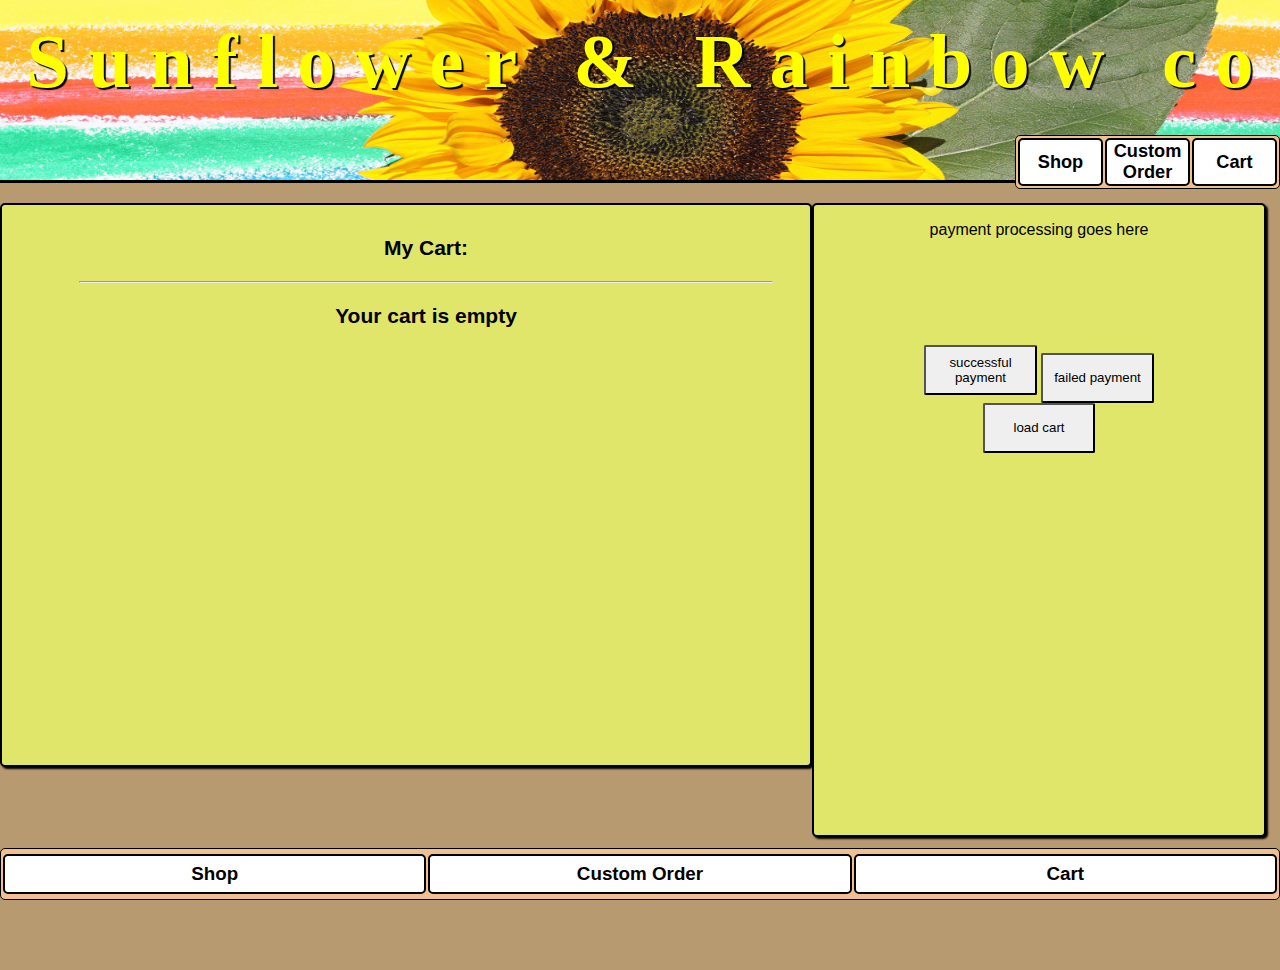
<file: HTML/ShoppingCart.html>
<!DOCTYPE html>
<html>
    <head>
        <title>
            Sunflowers & Rainbow Co
        </title>
        <link rel="stylesheet" href="../StyleSheets/style1.css">
        <link rel="stylesheet" href="../StyleSheets/Header.css">
        <link rel="stylesheet" href="../StyleSheets/Nav.css">
        <link rel="stylesheet" href="../StyleSheets/Cards.css">
        <link rel="stylesheet" href="../StyleSheets/ShoppingCart.css">
    </head>
    <body style="padding-bottom: 70px;">

        <div id="header">
            <img src="../Header Image.png" id="headerImage" alt="Sunflower & Rainbow Cover Photo">
            <p id="businessName"> S u n f l o w e r &nbsp; & &nbsp; R a i n b o w &nbsp; c o </p>
        </div>


        <div id="cartTable" class="Flexbox">
            <div id="cartItems">
                <p id="cartTitle">My Cart:</p><hr>
            </div>
            <div id="payment">
                <p>payment processing goes here</p>
                <br><br><br><br><br>
                <button onclick="successfulOrder()">successful payment</button>
                <button onclick="cancelledOrder()">failed payment</button>
                <br><button onclick="loadCartDisplay()">load cart</button>
            </div>
        </div>

        

        <div id="navSpace"></div>


        <script src="../ScriptSheets/General.js"></script>
        <script src="../ScriptSheets/ShoppingCart.js"></script>
        
        <script src="../ScriptSheets/Nav.js"></script>
        <script src="../ScriptSheets/Transaction.js"></script>
        <script>
            setNavigation("ShoppingCart")
            loadCartDisplay()

            
            document.getElementById("bottomNav").style.position="fixed"
            document.getElementById("bottomNav").style.bottom="0"
            
        </script>
    </body>
</html>
</file>
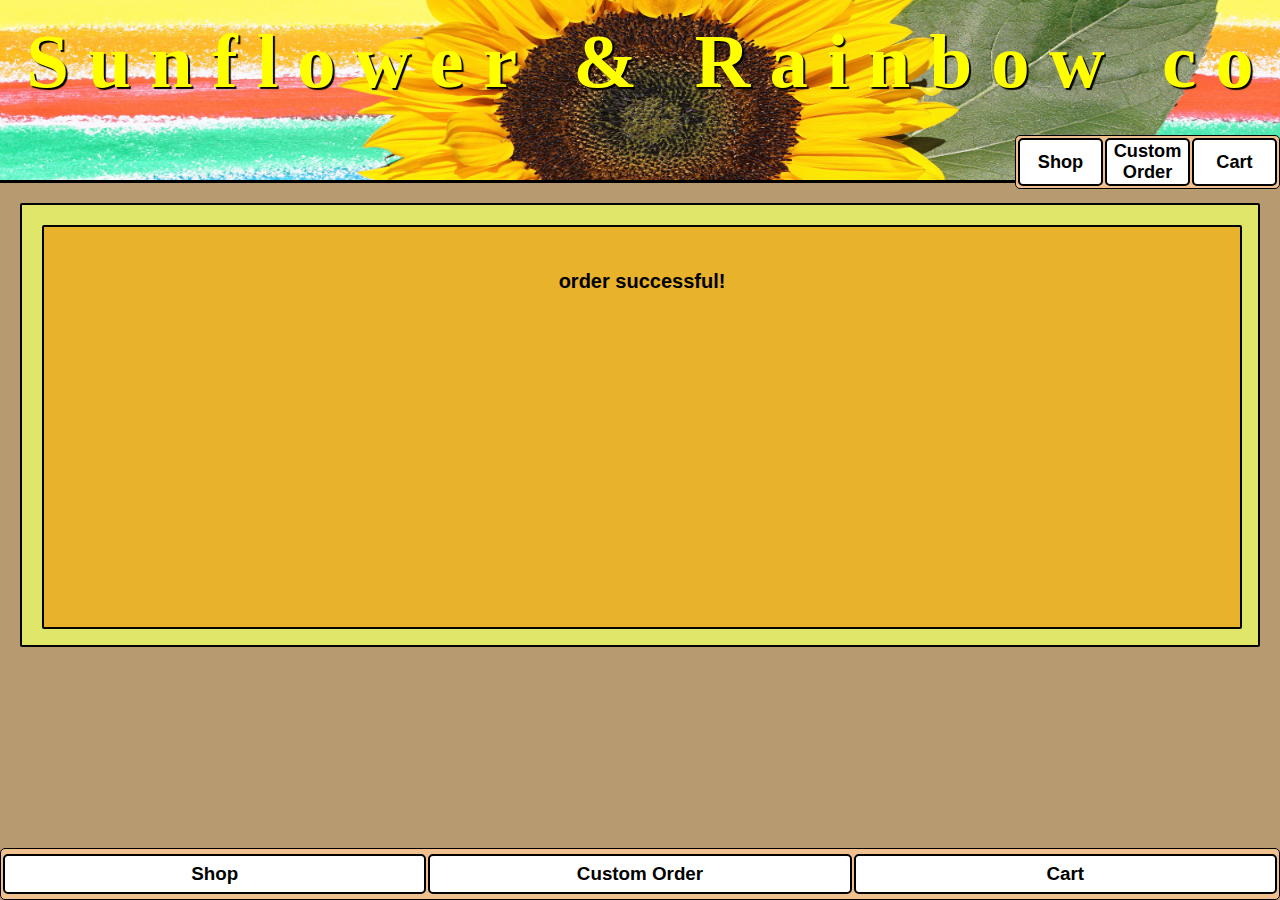
<file: HTML/Success.html>
<!DOCTYPE html>
<html>
    <head>
        <title>
            Sunflowers & Rainbow Co
        </title>
        <link rel="stylesheet" href="../StyleSheets/style1.css">
        <link rel="stylesheet" href="../StyleSheets/Header.css">
        <link rel="stylesheet" href="../StyleSheets/Nav.css">
        <link rel="stylesheet" href="../StyleSheets/Messages.css">
    </head>
    <body>
        <div id="header">
            <img src="../Header Image.png" id="headerImage" alt="Sunflower & Rainbow Cover Photo">
            <p id="businessName"> S u n f l o w e r &nbsp; & &nbsp; R a i n b o w &nbsp; c o </p>
        </div>


        <div class="messageBoard">
            <div class="messageSpace">
                <p>
                    <br>
                    order successful!
                </p>
            </div>
        </div>


        <div id="navSpace"></div>
        <script src="../ScriptSheets/ShoppingCart.js"></script>
        <script src="../ScriptSheets/Nav.js"></script>
        <script>
            setNavigation()
            document.getElementById("bottomNav").style.position="fixed"
            document.getElementById("bottomNav").style.bottom="0"
        </script>
    </body>
</html>
</file>
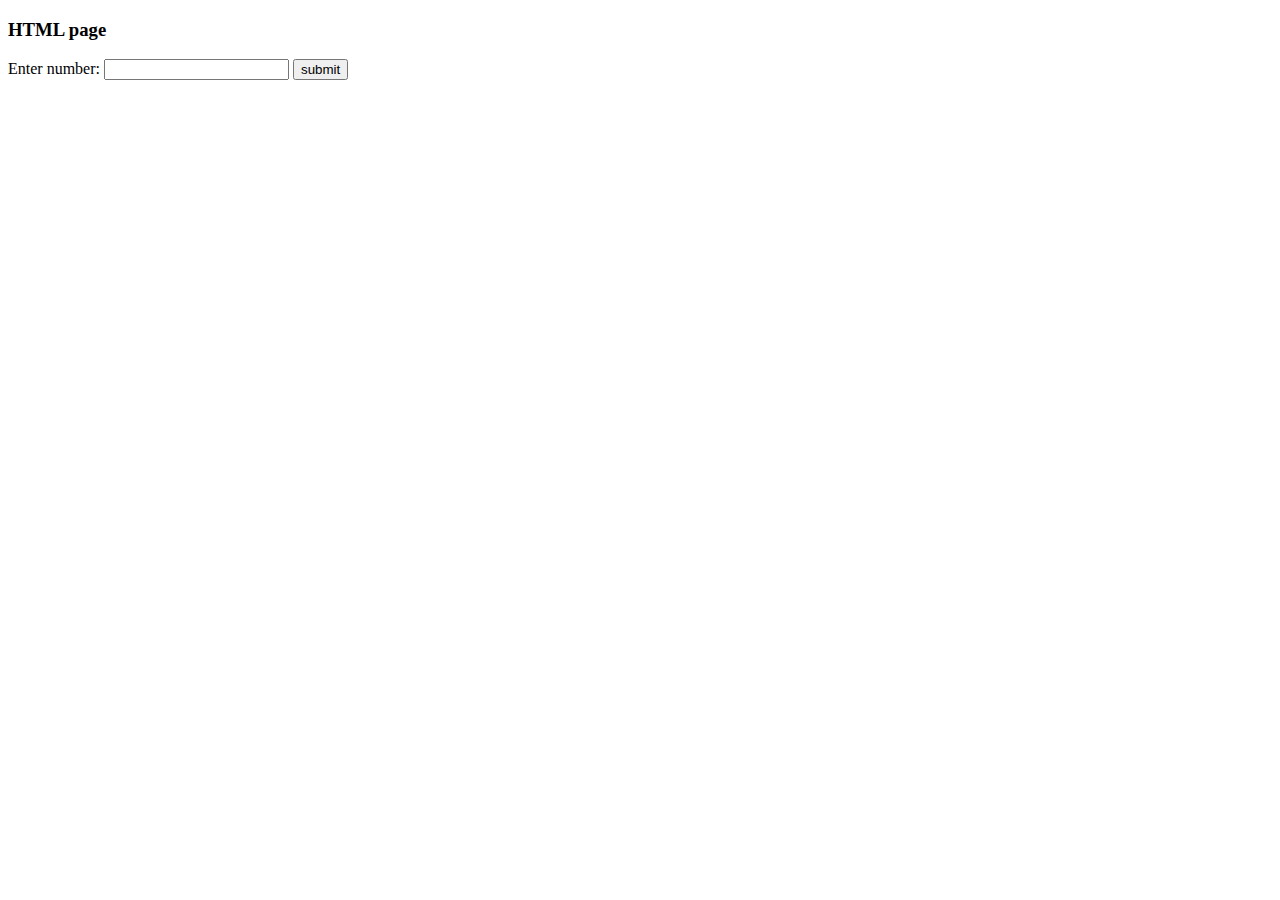
<file: LinkTest/test.html>
<!DOCTYPE html>
<html>
    <head>
        <title>HTML Page</title>
    </head>
    <body>
        <h3>HTML page</h3>
        <form id="f" method="get" action="http://localhost/test.php">
            <label for="num">Enter number: </label>
            <input type="number" name="num" id="num">
            <input type="submit" value="submit">
        </form>
        <script>
            
        </script>
    </body>
</html>
</file>
<file: StyleSheets/style1.css>
:root {
    --background: #b89a70;
    --cardColor: #e0e66a;
    --categoryColor: #f0c18e ;
    --buttonColor: #e8b22b;
    --navBackground: #f0c18e;

    
    

    --fadedButtonColor: #f8dc78;
    --cartDash: gray;
}

html {
    height: 100vh;
    width: calc(100vw - (100vw - 100%));
    /*background-image: linear-gradient(to right, #6aff00, #00e5ff, #5500ff); */
    background-color: var(--background);
    font-family: Verdana, Geneva, Tahoma, sans-serif;
    margin: 0;
    
}
body {
    color: black;
    width: 100%;
    margin: 0;
    

    height: auto;
    min-height: 100%;
}

hr {
    width: 90%;
}

table, tr, td {
    padding: 0;
    margin: 0;
}


.FlexBox {
    display: -webkit-box;
    display: -ms-flexbox;
    display: flex;
    -ms-flex-wrap: wrap;
        flex-wrap: wrap;
    -ms-flex-preferred-size: 100%;
        flex-basis: 100%;
    row-gap: 20px;
    margin-top: 20px;

    
}


.largeIMG {
    position: relative;
    max-height: 90%;
    max-width: 90%;
}

.shade {
    position: fixed;
    width: 100%;
    height: 100%;
    background-color: rgba(0,0,0,0.8);
    top:0;
    z-index: 1;
    text-align: center;
    padding-top: 20px;


}
.selfDestruct {
    background-color: black;
    color: white;
    height: 6vh;
    width: 6vh;
    border-radius: 100%;
    position: absolute;
    top: -2vh;
    right: -2vh;
    margin-top: 20px;
    margin-right: 20px;
    font-size: calc(5vh - 4px);
    border: 2px solid black;
}

.selfDestruct:hover {
    background-color: rgb(90, 90, 90);
}
</file>
<file: StyleSheets/Header.css>
/*
* Prefixed by https://autoprefixer.github.io
* PostCSS: v8.4.14,
* Autoprefixer: v10.4.7
* Browsers: last 4 version
*/

#header {
    margin: 0;
    width: calc(100vw - (100vw - 100%));
    height: 20vh;
    border-bottom: 3px solid black;
    overflow: hidden;
    background-color: white;
    min-height: 100px;
    -webkit-box-pack: center;
        -ms-flex-pack: center;
            justify-content: center;
    text-align: center;


    
}
#headerImage {
    margin: 0;
    position: relative;
    width: 100%;
    top:-120px;
    height: 300%;
    
}
#businessName {
    position: absolute;
    font-family: 'Brush Script MT', cursive;
    font-size: 6vw;
    width: 100%;
    color: yellow;
    text-shadow: 2px 2px 1px black;
    top: 0;
    margin-top: 2vh;
    font-weight: 700;

}
</file>
<file: StyleSheets/Category.css>
/*
* Prefixed by https://autoprefixer.github.io
* PostCSS: v8.4.14,
* Autoprefixer: v10.4.7
* Browsers: last 4 version
*/

.categoryName {
    display: block;
    font-size: calc(2.4vh - 2px);
    height: calc(7vh - 11px);
    width: calc(6vh + 320px);
    max-width: calc(36vw - 20px);
    background-color: white;
    border: 0.25vh solid black;

    
}
.categoryName:hover {
    background-color: var(--fadedButtonColor);
}

#categoryText {
    margin: 10px;
    font-weight: bold;
    font-size: calc(2.5vh + 2px);
    width: 100%;
}

#categorySpace {
    display: -webkit-box;
    display: -ms-flexbox;
    display: flex;
    margin-top: 20px;
    background-color: var(--categoryColor);
    width: calc(6vh + 360px);
    max-width: 36vw;
    height: auto;
    vertical-align: top;
    border-width: 0.25vh 0.15vh;
    border-color: black;
    border-style: solid;
    border-radius: 5px;

}

#mobileCategoryDiv {
    display: none;
}


@media (max-width: 1024px) {
    #categoryCell {
        display: none;
    }
    #productSpace {
        justify-content: center;
    }
    #mobileCategoryDiv {
        width: calc(100% - 0.6vh);
        display: flex;
        margin-top: 4vh;
        flex-wrap: wrap;
        justify-content: center;
        border: 0.3vh solid black;
        /*background: radial-gradient(var(--categoryColor), var(--categoryColor), #af58ed );*/
        background-color: var(--categoryColor);
    }
    #mobileCategoryDiv button {
        margin: 0 2vh 2vh 2vh;
        height: 8vh;
        width: 12vh;
        font-size: 2vh;
        font-weight: bold;
        border-radius: 50%;

    }
    #mobileCategoryText {
        font-weight: bold;
        font-size: 4vh;
        margin: 0 0 2vh 0;

    }
}
</file>
<file: StyleSheets/Cards.css>
.productname {
    font-size: calc(5px + 2vh);
    font-weight: bold;
}
.productimage {
    left: 0;
    top: 0;
    border: calc(0.1vh + 1px) solid black;
    width: calc(28vh - 20px);
    height: calc(28vh - 20px);
    margin-left: 0;
    border-radius: 5px;

}

.cardstock {
    position: relative;
    text-align: center;
    width: 28vh;
    min-width: 250px;
    height: calc(48vh - 10px); /*width + name font size + price font size + addbutton height + margins*/
    
    border: calc(0.1vh + 1px) solid black;
    padding: 1vh;
    margin: 0 0 0 20px;
    /*background-image: linear-gradient(to bottom right, white, var(--buttonColor), var(--cardColor), white); */
    background-color: var(--cardColor);
    border-radius: 5px;
    -webkit-box-shadow: 0.25vh 0.25vh 0.25vh black;
            box-shadow: 0.25vh 0.25vh 0.25vh black;

    font-size: calc(3px + 2vh);
}



.addButton {
    position: absolute;
    height: 6vh;
    width: 6vh;

    background-color: var(--buttonColor);
    border-radius: 100%;
    border: 0.2vh solid black;
    text-align: center;
    vertical-align: center;
    color: black;
    font-size: 3vh;
    font-weight: bold;
    padding: auto;
    right: 10px;
    bottom: 10px;


}

.addButton:hover {
    background-color: var(--fadedButtonColor);
}

.checkButton {
    position: absolute;
    height: 6vh;
    width: 6vh;
    background-color: #6aff00;
    border-radius: 100%;
    border: 0.2vh solid black;
    text-align: center;
    vertical-align: center;
    color: black;
    font-size: calc(3.5vh + 5px);
    font-weight: bold;
    padding: auto;
    right: 10px;
    bottom: 10px;
}

.checkButton:hover {
    background-color: #73e522;
}
</file>
<file: StyleSheets/Nav.css>
.navSpace {
    position: absolute;
    
}

.cartQty {
    position: absolute;
    width: calc(2vh + 8px);
    height: calc(2vh + 8px);
    min-width: 18px;
    min-height: 18px;
    border-radius: 50%;
    border: 1px solid black;
    background-color: red;
    top: 13.4vh;
    right: 0;
    text-align: center;
    color: white;
    padding-top: calc(0.1vh + 2px);
    font-size: calc(1.8vh);
    padding: auto;
}

.navTable {
    color: black;
    font-weight: bold;
    font-size: calc(10px +3vh);
    table-layout: fixed;
    width: auto;
    border: 0.15vh solid black;
    background-color: var(--navBackground);
    border-radius: 5px;
}

#topNav {
    position: absolute;
    top: calc(15vh);
    right: 0;
    /*
    border-right: none;
    border-bottom: none;*/
    
}
#bottomNav {
    width: 100%;
    margin-top: 20px;
    background-color: var(--navBackground);
    padding: calc(0.3vh) 0 calc(0.3vh) 0;
}
#bottomNav .navButton {
    width: 100%;
    padding: 0;
    height: 4.5vh;
    font-size: calc(1.2vh + 8px)
    
}

#topNav .navButton {
    min-height: 48px;
}

.navButton:hover {
    background-color: var(--fadedButtonColor);
}


.navButton {
    width: 9vh;
    min-width: 85px;
    height: 4.8vh;
    background-color: white;
    border-radius: 5px;
    border: 0.25vh solid black;
    font-weight: bold;
    font-size: calc(1.8vh + 2px);
    margin: 0;
}
</file>
<file: StyleSheets/Customs.css>
label {
    font-size: 2vh;
    font-weight: bold;
}
input, textarea {
    font-size: 1.8vh;
    width: 100%;
    margin: 2vh 0 5vh calc(-0.25vh - 1px);
    height: 2.8vh;
    border: 0.25vh solid black;
    border-radius: 2px;
}
textarea {
    height: 17vh;
    
}
input[type=submit] {
    height: 5vh;
    width: 10vh;
    background-color: #383838;
    color: white;
    font-weight: bold;
}

input[type=submit]:hover {
    background-color: #6b6b6b;
}

#centeringForm {
    margin-left: auto;
    margin-right: auto;
    text-align: left;
    width: 40%;
}

#jobFormDiv {
    position: relative;
    margin: auto;
    
    padding-top: 30px;
    text-align: center;
    width: 50vw;
    min-width: 350px;
    max-width: calc(100% - 4px);
    
    
    max-height: 1300px;

    background-color: var(--cardColor);
    margin-top: 20px;
    border-radius: 5px;
    border: 2px solid black;

    overflow: auto;
  -webkit-overflow-scrolling: touch; /*<<--- THIS IS THE KEY*/ 
}

#jobForm {
    position: absolute;
    margin: 0;
    top: 0;
    left: 0;
    width: 100%;
    height: 100%;
    font-size: 100px;
    
    -webkit-box-shadow: 2px 2px 2px;
            box-shadow: 2px 2px 2px;
    

}

@media (max-width: 1024px) {
    #jobFormDiv {
        width: 100%;
    }
    #centeringForm {
        width: 80%;
    }
}
</file>
<file: StyleSheets/Messages.css>
.messageSpace {
    width: 100%;
    height: 100%;
    margin: 0;
    background-color: var(--buttonColor);
    border: 2px solid black;
    border-radius: 2px 2px 2px;
    text-align: center;
    padding: auto;
    vertical-align: middle;
    font-weight: bold;
    font-size: 20px;
}
.messageBoard {
    margin: 20px;
    padding: 20px;
    height: 400px;
    background-color: var(--cardColor);
    border: 2px solid black;
    border-radius: 2px 2px 2px;
}
</file>
<file: StyleSheets/ShoppingCart.css>
.cartimage {
    left: 0;
    top: 0;
    border: calc(0.1vh + 1px) solid black;
    width: calc(28vh - 20px);
    height: calc(28vh - 20px);
    margin-left: 0;
    border-radius: 5px;


}

#cartTable {
    display: -webkit-box;
    display: -ms-flexbox;
    display: flex;
    -webkit-box-orient: horizontal;
    -webkit-box-direction: normal;
        -ms-flex-direction: row;
            flex-direction: row;
    -ms-flex-wrap: wrap;
        flex-wrap: wrap;
    margin-bottom: 0;


}


#payment {
    margin-top: 20px;
    
    background-color: var(--cardColor);
    min-width: 400px;
    width: 50vh;
    height: 70vh;
    border-radius: 5px;
    border: 0.25vh solid black;
    -webkit-box-shadow: 2px 2px 2px;
            box-shadow: 2px 2px 2px;
    text-align: center;
    vertical-align: center;

}

#payment button {
    width: 25%;
    height: 50px;
    border-width: 2px;
    border-radius: 2px;
}
#payment button:hover {
    background-color: ghostwhite;
}

#cartItems {
    background-color: var(--cardColor);
    width: 60vw;
    min-width: 200px;
    min-height: 200px;
    margin-top: 20px;
    padding-top: 10px;
    padding-bottom: 20px;
    padding-left: 40px;
    text-align: center;
    font-size: calc(3px + 2vh);
    font-weight: bold;
    border: 0.25vh solid black;
    border-radius: 5px;
    margin-bottom: 70px;
    -webkit-box-shadow: 2px 2px 2px;
            box-shadow: 2px 2px 2px;
    
}

.total {
    margin-right: 40px;
    text-align: right;
    
}

.cartProduct {
    display: -webkit-box;
    display: -ms-flexbox;
    display: flex;
    -ms-flex-wrap: wrap;
        flex-wrap: wrap;
    -ms-flex-preferred-size: 100%;
        flex-basis: 100%;
    row-gap: 20px;
    margin-top: 20px;
    -webkit-box-orient: horizontal;
    -webkit-box-direction: normal;
        -ms-flex-direction: row;
            flex-direction: row;
    margin-right: 20px;
}

.nameDiv {
    float: left;
    width: 55%;
}

.priceDiv {
    height: calc(28vh - 18px);
    width: 140px;
    padding-right: 20px;
    text-align: right;
    vertical-align: bottom;
    bottom: 0;
    
}

.emptyCartSign {
    width: 100%;
    height: 100%;
    text-align: center;
    vertical-align: center;
}

.cartItem {
    margin-top: 20px;
    width: 100%;
    
    display: -webkit-box;
    display: -ms-flexbox;
    display: flex;

    -ms-flex-wrap: wrap;

        flex-wrap: wrap;
    -ms-flex-preferred-size: 100%;
        flex-basis: 100%;
    row-gap: 20px;
}

.qty {
    width: 50px;
    font-weight: bold;
    margin-left: 5px;
    margin-top: 2vh;
    font-size: 2.5vh;
    border-width: 2px;
    border-radius: 5px;
    padding: 2px;
}

.remove {
    position: relative;
    bottom: -0.2vh;
    width: 4vh;
    margin-left: 2px;
    background-color: red;
    color: white;
    border-radius: 5px;
    font-size: 2.5vh;
    padding: 2px;
}
.remove:hover {
    background-color: #ff483b;
}

.info {
    margin-top: 2vh;
    width: auto;
    text-align: left;
    margin-left: 5px;
}

.productTotal {
    margin-right: 65px;
    width: 100px;
    right: 0;
    font-size: calc(5px + 2vh);

}


@media (max-width: 1024px) {
    #payment {
        width: 80vw;
    }
    #togglingSpacer {
        display: none;
    }
    .cartimage {
        position: relative;
        width: 30vw;
        height: 30vw;
        height: 100;
        margin-left: auto;
        margin-right: auto;
    }
    #cartItems {
        padding-left: 0;
    }
    .cartProduct {
        margin-left: auto;
        margin-right: auto;
    }
    .info {
        margin: 0;
        text-align: center;
    }
    .qty {
        margin-left: 0;
        min-width: 5vh;
    }
    .remove {
        bottom: 0;
        background-color: red;
        width: 10vh;
    }
    .nameDiv {
        padding: 0;
        float: none;
        width: 100%;
        text-align: center;
    }
    
    .priceDiv {
        padding: 0;
        width: 100%;
        height: 17vh;
        text-align: center;
        border-bottom: 1px dashed var(--cartDash);

    }
    .productTotal {
        margin-left: auto;
        margin-right: auto;
        text-align: center;
    }

}
</file>
